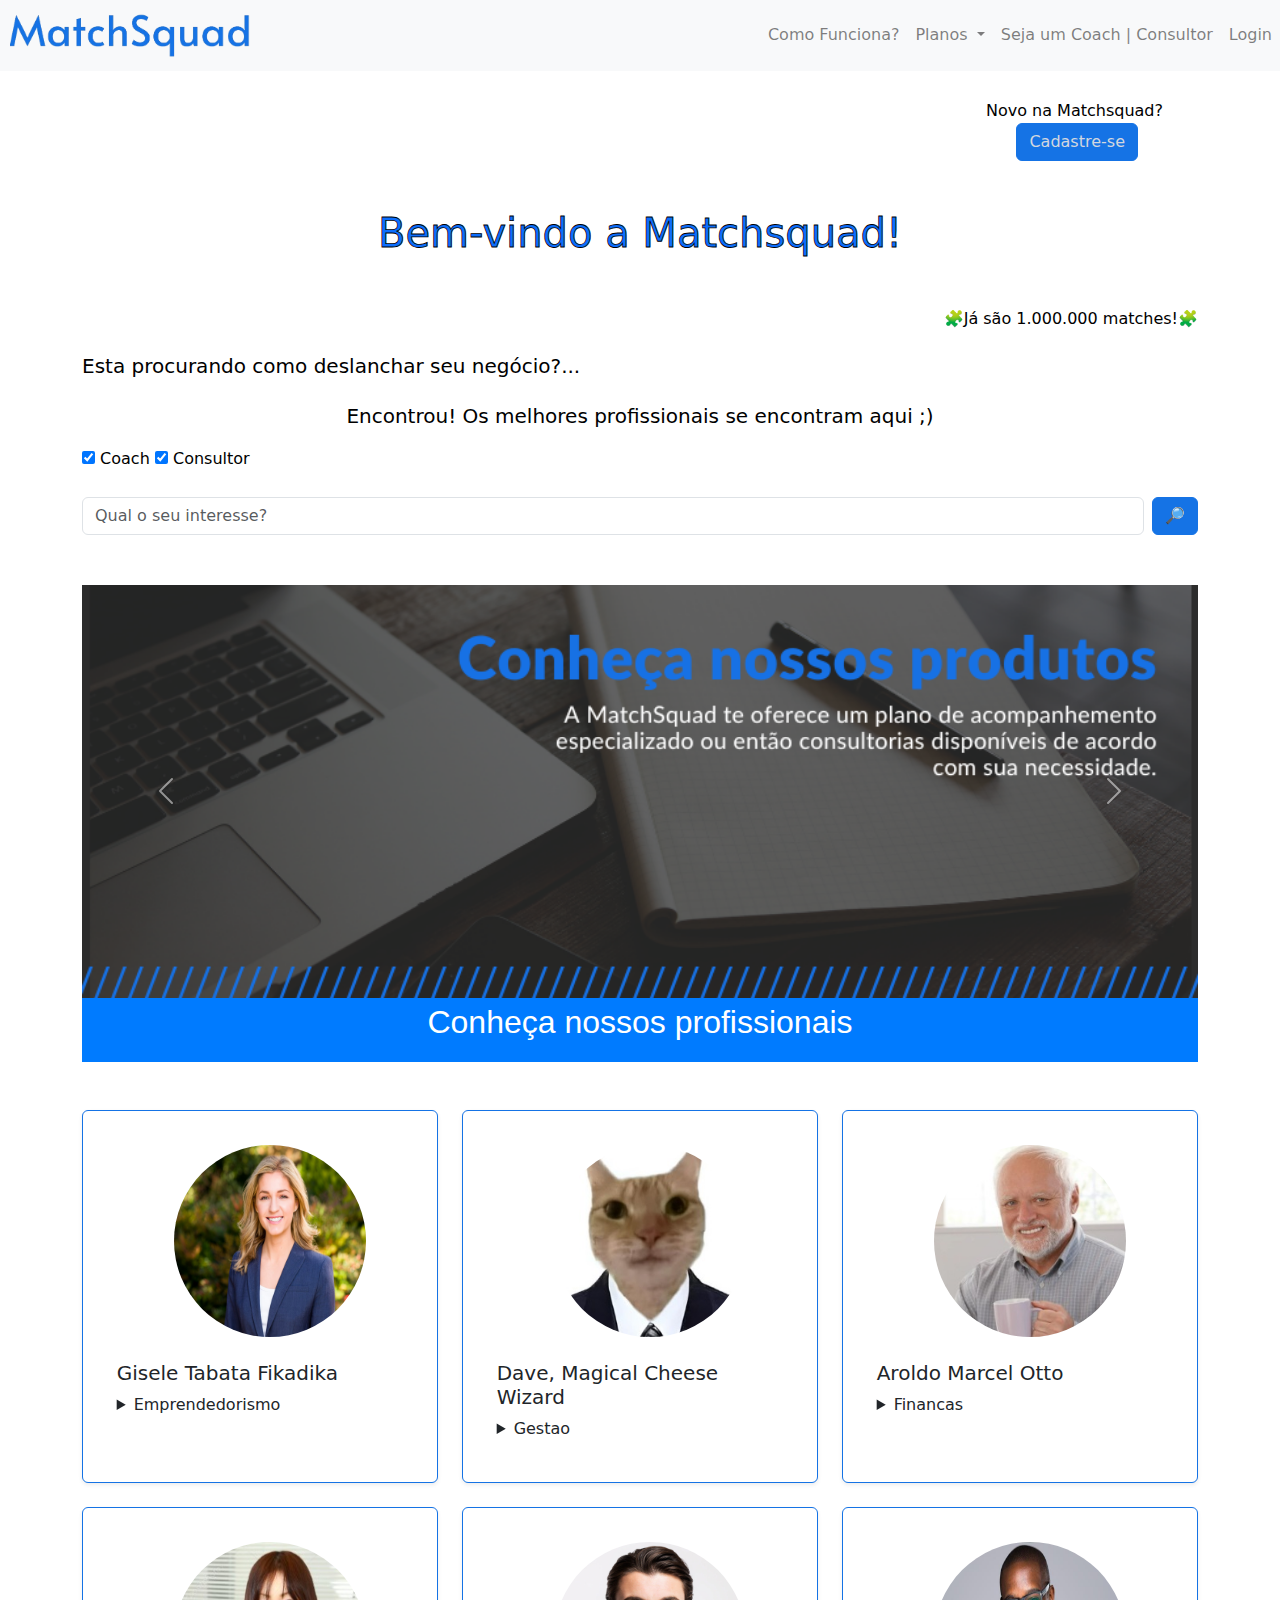
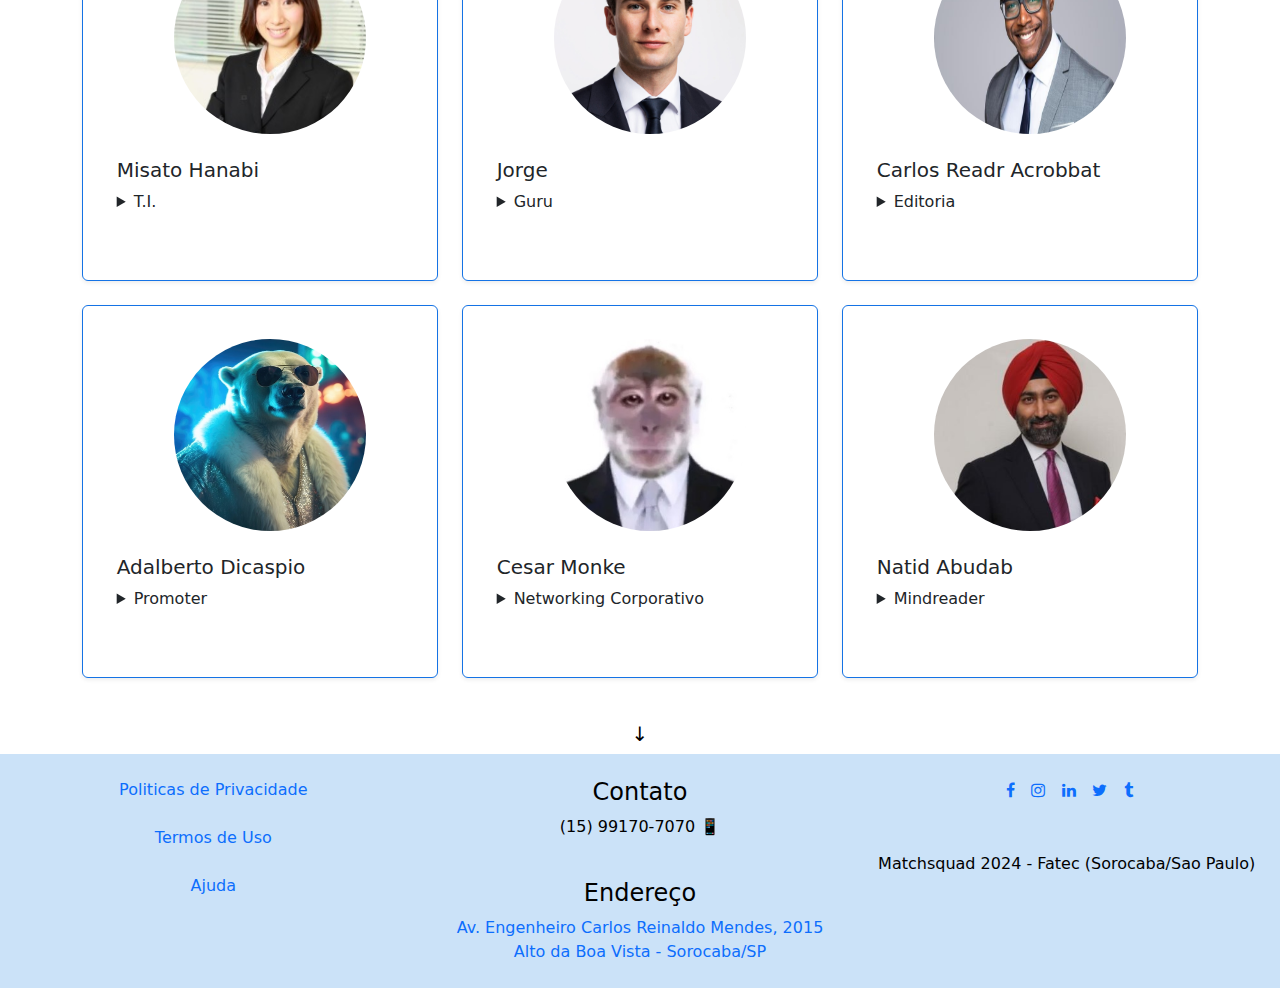
<file: index.html>
<!DOCTYPE html>
<html lang="pt-BR">
<head>
    <meta charset="UTF-8">
    <meta name="viewport" content="width=device-width, initial-scale=1.0">
    <title>Matchsquad</title>
    <link rel="icon" href="assets/Icon.png  " type="image/x-icon">
    <link rel="stylesheet" href="https://stackpath.bootstrapcdn.com/bootstrap/4.5.2/css/bootstrap.min.css">
    <link href="https://cdn.jsdelivr.net/npm/bootstrap@5.3.3/dist/css/bootstrap.min.css" rel="stylesheet" integrity="sha384-QWTKZyjpPEjISv5WaRU9OFeRpok6YctnYmDr5pNlyT2bRjXh0JMhjY6hW+ALEwIH" crossorigin="anonymous">
    <link rel="stylesheet" href="https://cdnjs.cloudflare.com/ajax/libs/font-awesome/5.15.4/css/all.min.css">
    <link rel="stylesheet" href="https://cdnjs.cloudflare.com/ajax/libs/font-awesome/4.7.0/css/font-awesome.min.css">

    <link rel="stylesheet" href="style.css">

</head>
<body>
    <!-- Navbar -->
    <nav class="navbar navbar-expand-lg navbar-light bg-light">
        <img class="navbar-brand" src="assets/Logo.png"></img>
        <button class="navbar-toggler" type="button" data-toggle="collapse" data-target="#navbarNav" aria-controls="navbarNav" aria-expanded="false" aria-label="Toggle navigation">
            <span class="navbar-toggler-icon"></span>
        </button>
        <div class="collapse navbar-collapse" id="navbarNav">
            <ul class="navbar-nav ml-auto">

                <li class="nav-item">
                    <a class="nav-link" href="Pre-login/FAQ.html">Como Funciona? </a>
                </li>

                <li class="nav-item dropdown">
                    <a class="nav-link dropdown-toggle" href="#" role="button" data-bs-toggle="dropdown" aria-expanded="false">
                      Planos
                    </a>
                    <ul class="dropdown-menu">
                      <li><a class="dropdown-item" href="Pre-login/CompraPlano.html">Acompanhamento</a></li>
                    </ul>
                </li>

                <li class="nav-item">
                    <a class="nav-link" href="Pre-login/CadastroCC.html">Seja um Coach | Consultor</a>
                </li>
                <li class="nav-item">
                    <a class="nav-link" href="Pre-login/Login.html">Login</a>
                </li>
            </ul>
        </div>
    </nav>
    <br>

    <div class="container mt-1">
        <p class="cx_Top-Right">Novo na Matchsquad?<br> <a href="Pre-login/CadastroCliente.html"><button class="btn btn-outline-success"  style="margin-right: 25px;" type="submit">Cadastre-se</button></a></p>
    </div>

    <!-- Conteúdo Principal -->
    <div class="container mt-5">
        <h1 class="text-primary">Bem-vindo a Matchsquad!</h1>
        <p style="text-align: right;">🧩Já são 1.000.000 matches!🧩</p>
        <p class="lead">Esta procurando como deslanchar seu negócio?...<br><p style="text-align: center;" class="lead">Encontrou! Os melhores profissionais se encontram aqui ;)</p></p>

        <section>  
            <div>
                <input type="checkbox" checked />
                <label>Coach</label=>
                <input type="checkbox" checked/>
                <label>Consultor</label>
            </div>

            <form class="d-flex" role="search">
                <input class="form-control me-2" type="search" placeholder="Qual o seu interesse?" aria-label="Search">
                <button class="btn btn-outline-success" type="submit">🔎</button>
            </form>
        </section>
        

        <div id="carouselExample" class="carousel slide">
            <div class="carousel-inner">
              <div class="carousel-item active">
                <img src="assets/Slide_1.png" class="d-block w-100" alt="...">
              </div>
              <div class="carousel-item">
                <img src="assets/Slide_2.png" class="d-block w-100" alt="...">
              </div>
              <div class="carousel-item">
                <img src="assets/Slide_3.png" class="d-block w-100" alt="...">
              </div>
              <div class="carousel-item">
                <img src="assets/Slide_4.png" class="d-block w-100" alt="...">
              </div>
            </div>
            <button class="carousel-control-prev" type="button" data-bs-target="#carouselExample" data-bs-slide="prev">
              <span class="carousel-control-prev-icon" aria-hidden="true"></span>
              <span class="visually-hidden">Previous</span>
            </button>
            <button class="carousel-control-next" type="button" data-bs-target="#carouselExample" data-bs-slide="next">
              <span class="carousel-control-next-icon" aria-hidden="true"></span>
              <span class="visually-hidden">Next</span>
            </button>
          </div>

          <div class="flex-container-title-profissional">
            <p class="profissional-title">Conheça nossos profissionais</p>
          </div>

          <br><br>
        
        <!-- Elementos em Grade -->
        <div class="row">

            <div class="col-md-4">
                
                <div class="card mb-4 shadow-sm">
                    <div class="card-body">
                        <a  href="Pre-login/Portifolio.html"><img class="img-box" src= "assets/1.jpg"></img></a>
                        <br><br>
                        <h5 class="card-title">Gisele Tabata Fikadika</h5>

                        <details class="card-text">
                            <summary>Emprendedorismo</summary>
                            <span>Prestigiada como melhor empreendora do milenio.</span>
                        </details>
                    </div>
                </div>

            </div>

            <div class="col-md-4">
                <div class="card mb-4 shadow-sm">
                    <div class="card-body">
                        <img src="assets/2.jpg" class="img-box" alt="">
                        <br><br>
                        <h5 class="card-title">Dave, Magical Cheese Wizard</h5>
                        <details class="card-text">
                            <summary>Gestao</summary>
                            <span>Especialista em <i>pspspspspsps</i>. Campeao de brigas em telhados</span>
                        </details>
                    </div>
                </div>
            </div>

            <div class="col-md-4">
                <div class="card mb-4 shadow-sm">
                    <div class="card-body">
                        <img src="assets/8.jpg" class="img-box" alt="">
                        <br><br>
                        <h5 class="card-title">Aroldo Marcel Otto</h5>
                        <details class="card-text">
                            <summary>Financas</summary>
                            <span>Experiencia em trade de bitcoins e sites de apostas</span>
                        </details>
                    </div>
                </div>
            </div>


            <div class="col-md-4">
                <div class="card mb-4 shadow-sm">
                    <div class="card-body">
                        <img src="assets/6.jpg" class="img-box" alt="">
                        <br><br>
                        <h5 class="card-title"> Misato Hanabi</h5>
                        <details class="card-text">
                            <summary>T.I.</summary>
                            <span>Programadora fullstack, criadora do primeiro voo tripulado ao Sol</span>
                        </details>
                    </div>
                </div>
            </div>

            <div class="col-md-4">
                <div class="card mb-4 shadow-sm">
                    <div class="card-body">
                        <img src="assets/4.jpg" class="img-box" alt="">
                        <br><br>
                        <h5 class="card-title">Jorge</h5>
                        <details class="card-text">
                            <summary>Guru</summary>
                            <span>Boa companhia para churrasco. Ganhou Nobel da Paz</span>
                        </details>
                    </div>
                </div>
            </div>

            <div class="col-md-4">
                <div class="card mb-4 shadow-sm">
                    <div class="card-body">
                        <img src="assets/5.jpg" class="img-box" alt="">
                        <br><br>
                        <h5 class="card-title">Carlos Readr Acrobbat</h5>
                        <details class="card-text">
                            <summary>Editoria</summary>
                            <span>Analista de livros best-seller, mantenedor do blog MelhorLeitura.</span>
                        </details>
                    </div>
                </div>
            </div>

            <div class="col-md-4">
                <div class="card mb-4 shadow-sm">
                    <div class="card-body">
                        <img src="assets/7.jpg" class="img-box" alt="">
                        <br><br>
                        <h5 class="card-title">Adalberto Dicaspio</h5>
                        <details class="card-text">
                            <summary>Promoter</summary>
                            <span>Alavanca vendas em famosa empresa de bebidas gaseificadas</span>
                        </details>
                    </div>
                </div>
            </div>
            <div class="col-md-4">
                <div class="card mb-4 shadow-sm">
                    <div class="card-body">
                        <img src="assets/3.jpg" class="img-box" alt="">
                        <br><br>
                        <h5 class="card-title">Cesar Monke</h5>
                        <details class="card-text">
                            <summary>Networking Corporativo</summary>
                            <span>Social, Trabalho em Equipe, Proativo. Atuou com Jack Sparrow</span>
                        </details>
                    </div>
                </div>
            </div>
            <div class="col-md-4">
                <div class="card mb-4 shadow-sm">
                    <div class="card-body">
                        <img src="assets/9.jpg" class="img-box" alt="">
                        <br><br>
                        <h5 class="card-title">Natid Abudab</h5>
                        <details class="card-text">
                            <summary>Mindreader</summary>
                            <span>Criador dos numeros indo-arabicos. Especialista em economica petrolifera</span>
                        </details>
                    </div>
                </div>
            </div>
        </div>
    </div>

    <h2 class="lead" style="text-align: center;"> ↓</h2>

    <script src="https://code.jquery.com/jquery-3.5.1.slim.min.js"></script>
    <script src="https://cdn.jsdelivr.net/npm/@popperjs/core@2.5.4/dist/umd/popper.min.js"></script>
    <script src="https://stackpath.bootstrapcdn.com/bootstrap/4.5.2/js/bootstrap.min.js"></script>
    <script src="https://cdn.jsdelivr.net/npm/bootstrap@5.3.3/dist/js/bootstrap.bundle.min.js" integrity="sha384-YvpcrYf0tY3lHB60NNkmXc5s9fDVZLESaAA55NDzOxhy9GkcIdslK1eN7N6jIeHz" crossorigin="anonymous"></script>
</body>

<footer style="background-color: #cbe2f8;">
    <div class="container-fluid text-center margin">
        <div class="row">
            <div class="col-lg-4">

                <br>
                <a href="" data-bs-toggle="modal" data-bs-target="#exampleModal">
                    Politicas de Privacidade
                </a>
                <br> <br>
                <a href="" data-bs-toggle="modal" data-bs-target="#exampleModal">
                    Termos de Uso
                </a=>
                <br> <br>
                <a href="" data-bs-target="#exampleModal2" data-bs-toggle="modal">
                    Ajuda
                </a>
                <br>
                  
                  <!-- Modal -->
                <div class="modal fade" id="exampleModal" tabindex="-1" aria-labelledby="exampleModalLabel" aria-hidden="true">
                    <div class="modal-dialog">
                        <div class="modal-content">
                            <div class="modal-header">
                            <h1 class="modal-title fs-5" id="exampleModalLabel">Leia com atenção</h1>
                            <button type="button" class="btn-close" data-bs-dismiss="modal" aria-label="Close"></button>
                            </div>
                            <div class="modal-body">
                                    <p style="text-align: justify; text-justify: inter-word;">
                                        CONTRATO DE PRESTAÇÃO DE SERVIÇOS EDUCACIONAIS

                                            IDENTIFICAÇÃO DAS PARTES CONTRATANTES <br><br>

                                            MENTOR: [Nome do Contratante] - [Profissão] – [Especialidade]<br>
                                            Carteira de Identidade nº [xxx], C.P. F. nº [xxx]<br>
                                            Logradouro (Residencia ou Escritório) : Rua [xxx], nº [xxx], bairro [xxx], Cep [xxx], Cidade [xxx] - Estado [xxx];<br><br>
                                            <br>
                                            EMPRESA: [Nome da Fantasia], inscrita no C.N.P.J. sob o nº [xxx], e no Cadastro Estadual sob o nº [xxx].
                                            Logradouro : Rua [xxx], nº [xxx], bairro [xxx], Cep [xxx], Cidade [xxx] - Estado [xxx], neste ato representada pelo seu diretor [xxx], Carteira de Identidade nº [xxx], C.P. F. nº [xxx].<br>
                                            <br><br>
                                            As partes acima identificadas têm, entre si, justo e acertado o presente Contrato de Prestação de Serviços Educacionais, que se regerá pelas cláusulas seguintes e pelas condições de preço, forma e termo de pagamento descritas no presente.<br>
                                            <br><br>
                                            DO OBJETO DO CONTRATO<br>
                                            <br><br>
                                            Cláusula 1ª. O presente contrato tem como OBJETO, a prestação, pelo MENTOR, de serviços educacionais, a serem realizados de forma online na plataforma MatchSquad, ou em encontro presencial em data e local combinado entre as partes..<br>
                                            <br><br>
                                            DA OBRIGAÇÂO DO MENTOR<br>
                                            <br><br>
                                            Cláusula 2ª. Orientar e estabelecer planejamento incremental aos assuntos tratados em mentorias, prestando auxílios as dúvidas, durante o vigor do contrato.<br>

                                            .
                                            .
                                            .
                                    </p>
                            </div>
                            <div class="modal-footer">
                            <button type="button" class="btn btn-secondary" data-bs-dismiss="modal">Fechar</button>
                            </div>
                    </div>
                    </div>
                </div>

                <div class="modal fade" id="exampleModal2" tabindex="-1" aria-labelledby="exampleModalLabel" aria-hidden="true">
                   <div class="modal-dialog">
                    <div class="modal-content">
                        <div class="modal-header">
                        <h1 class="modal-title fs-5" id="exampleModalLabel">Contato nosso representante:</h1>
                        <button type="button" class="btn-close" data-bs-dismiss="modal" aria-label="Close"></button>
                        </div>
                        <div class="modal-body">
                                <p style="text-align: justify; text-justify: inter-word;">
                                    <p class="lead"> Como posso lhe ajudar?</p>
                                    📱  (15) 99150-1628
                                    <br>
                                    📧 billportoes@matchsquad.com.br
                                    <br><textarea name="" id=""></textarea><br>
                                    <button class="btn btn-outline-success" type="submit">➤</button>   
                                </p>
                        </div>
                </div>
                   </div>
                </div>
            </div>

                

            <div class="col-lg-4">
                <br>
                <h4>Contato</h4>
                <p>
                    (15) 99170-7070 📱
                </p>
                <br>
                <h4>Endereço</h4>
                <a target="_blank"
                    href="https://www.google.com/maps/@-23.4826573,-47.4260076,3a,75y,8.66h,90.1t/data=!3m6!1e1!3m4!1s0jnFsJazevJtZaqBOyuL5Q!2e0!7i13312!8i6656?entry=ttu">Av.
                    Engenheiro Carlos Reinaldo Mendes, 2015<br>Alto da Boa Vista - Sorocaba/SP</a>
                    <br><br>
            </div>

            <div class="col-lg-4" style="align-items: center;">
                <br>

                <table>
                    <tr>
                        <th>⠀⠀⠀⠀⠀⠀⠀⠀⠀⠀⠀</th>
                        <th style="text-align: center;"> <a href="https://www.facebook.com/fatecsorocaba/?locale=pt_BR" class="fa fa-facebook" target="_blank"></a></th>
                        <th>⠀</th>
                        <th style="text-align: center;"><a href="https://www.instagram.com/fatecsorocaba/?hl=en" class="fa fa-instagram" target="_blank"></a></a></th>
                        <th>⠀</th>
                        <th style="text-align: center;"><a href="https://www.linkedin.com/groups/2283743/" class="fa fa-linkedin" target="_blank"></a></th>
                        <th>⠀</th>
                        <th style="text-align: center;"><a href="" class="fa fa-twitter" target="_blank"></a></th>
                        <th>⠀</th>
                        <th style="text-align: center;"> <a href="https://www.facebook.com/fatecsorocaba/?locale=pt_BR" class="fa fa-tumblr" target="_blank"></a></th>
                        <th>⠀</th>
                    </tr>
                </table>

                <br><br>
                <p><atarget="_blank" href="https://github.com/Gabriel-Alves02/MatchSquad">Matchsquad</atarget=> 2024 - Fatec (Sorocaba/Sao Paulo)</p>
                <br>
            </div>
        </div>
    </div>
</footer>
</html>
</file>
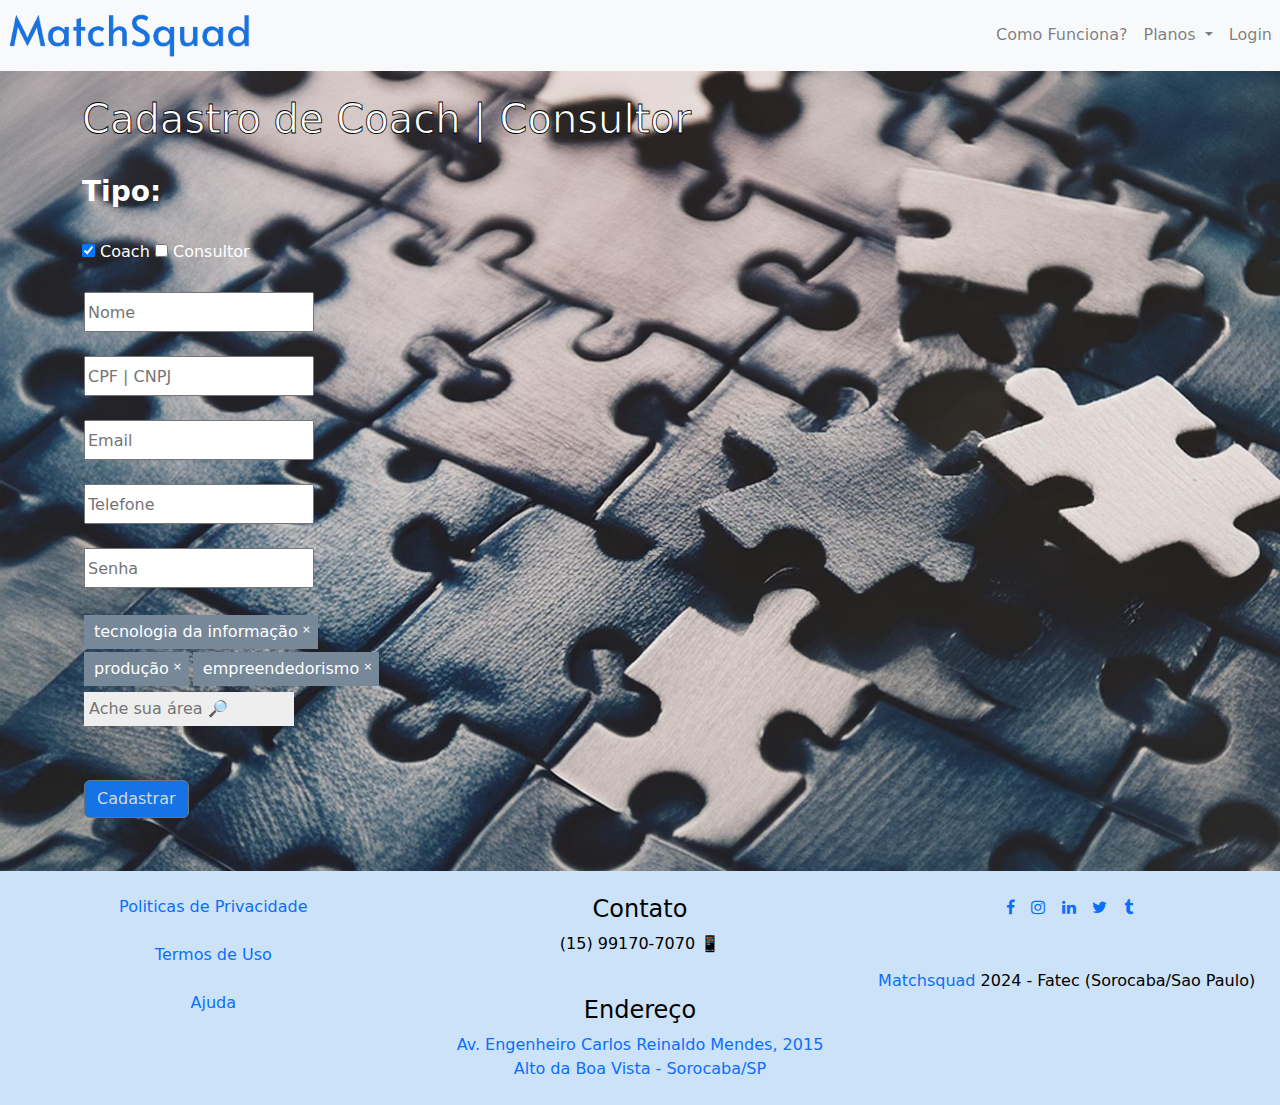
<file: Pre-login/CadastroCC.html>
<!DOCTYPE html>
<html lang="pt-BR">

<head>
    <meta charset="UTF-8">
    <meta name="viewport" content="width=device-width, initial-scale=1.0">
    <title>Matchsquad</title>
    <link rel="icon" href="../assets/Icon.png  " type="image/x-icon">
    <link rel="stylesheet" href="https://stackpath.bootstrapcdn.com/bootstrap/4.5.2/css/bootstrap.min.css">
    <link href="https://cdn.jsdelivr.net/npm/bootstrap@5.3.3/dist/css/bootstrap.min.css" rel="stylesheet"
        integrity="sha384-QWTKZyjpPEjISv5WaRU9OFeRpok6YctnYmDr5pNlyT2bRjXh0JMhjY6hW+ALEwIH" crossorigin="anonymous">
    <link rel="stylesheet" href="https://cdnjs.cloudflare.com/ajax/libs/font-awesome/5.15.4/css/all.min.css">
    <link rel="stylesheet" href="https://cdnjs.cloudflare.com/ajax/libs/font-awesome/4.7.0/css/font-awesome.min.css">

    <link rel="stylesheet" href="../style.css">

</head>

<body id="bodyCC">
    <!-- Navbar -->
    <nav class="navbar navbar-expand-lg navbar-light bg-light">
        <a href="../index.html"><img class="navbar-brand" src="../assets/Logo.png"></img></a>
        <button class="navbar-toggler" type="button" data-toggle="collapse" data-target="#navbarNav"
            aria-controls="navbarNav" aria-expanded="false" aria-label="Toggle navigation">
            <span class="navbar-toggler-icon"></span>
        </button>
        <div class="collapse navbar-collapse" id="navbarNav">
            <ul class="navbar-nav ml-auto">
                <li class="nav-item">
                    <a class="nav-link" href="FAQ.html">Como Funciona? </a>
                </li>
                <li class="nav-item dropdown">
                    <a class="nav-link dropdown-toggle" href="#" role="button" data-bs-toggle="dropdown"
                        aria-expanded="false">
                        Planos
                    </a>
                    <ul class="dropdown-menu">
                        <li><a class="dropdown-item" href="Pre-login/CompraPlano.html">Acompanhamento</a></li>
                    </ul>
                </li>
                <li class="nav-item">
                    <a class="nav-link" href="Login.html">Login</a>
                </li>
            </ul>
        </div>
    </nav>

    <div class="container">
        <br>
        <h1 style="color: #fff;">Cadastro de Coach | Consultor</h1>
        <br>
        <h3 style="color: #fff;"><b>Tipo:</b></h3>
        <br>

        <div>
            <input type="checkbox" / checked>
            <label style="color: #fff;">Coach</label>
            <input type="checkbox" />
            <label style="color: #fff;">Consultor</label>
        </div>
        <form id="customerForm">

            <input class="formfill" type="text" id="name" name="name" placeholder="Nome" required>
            <br><br>
            <input class="formfill" type="text" id="cpf" name="cpf" placeholder="CPF | CNPJ" required>
            <br><br>
            <input class="formfill" type="email" id="email" name="email" placeholder="Email" required>
            <br><br>
            <input class="formfill" type="tel" id="phone" name="phone" placeholder="Telefone" required>
            <br><br>
            <input class="formfill" type="password" placeholder="Senha" required>
            <br><br>
            <div>
                <div class="tag-container" id="tag-container">
                    <span class='dashfolio-tag'>tecnologia da informação</span>
                    <span class='dashfolio-tag'>produção</span>
                    <span class='dashfolio-tag'>empreendedorismo</span>
                </div>
            </div>
            <div>
                <input type="text" value="" placeholder="Ache sua área 🔎" id="add-tag-input" />
            </div>
            <br><br>
            <button class="btn btn-secondary" data-dismiss="modal" type="button" data-bs-target="#exampleModal3"
                data-bs-toggle="modal">Cadastrar</button>
        </form>

        <br><br>

        <div class="modal fade" id="exampleModal3" tabindex="-1" aria-labelledby="exampleModalLabel" aria-hidden="true">
            <div class="modal-dialog">
                <div class="modal-content">
                    <div class="modal-header">
                        <h1 class="modal-title fs-5" id="exampleModalLabel">Cadastro</h1>
                        <button type="button" class="btn-close" data-bs-dismiss="modal" aria-label="Close"></button>
                    </div>
                    <div class="modal-body">
                        <p style="text-align: justify; text-justify: inter-word;" class="lead">
                            Cadastro realizado com Sucesso! Email de confirmacao enviado a sua caixa de entrada.
                        </p>
                    </div>
                    <div class="modal-footer">
                        <a href="../index.html"><button type="button" class="btn btn-secondary"
                                data-bs-dismiss="modal">OK</button></a>
                    </div>
                </div>
            </div>
        </div>

    </div>

    <script src="https://code.jquery.com/jquery-3.5.1.slim.min.js"></script>
    <script src="https://cdn.jsdelivr.net/npm/@popperjs/core@2.5.4/dist/umd/popper.min.js"></script>
    <script src="https://stackpath.bootstrapcdn.com/bootstrap/4.5.2/js/bootstrap.min.js"></script>
    <script src="https://cdn.jsdelivr.net/npm/bootstrap@5.3.3/dist/js/bootstrap.bundle.min.js"
        integrity="sha384-YvpcrYf0tY3lHB60NNkmXc5s9fDVZLESaAA55NDzOxhy9GkcIdslK1eN7N6jIeHz"
        crossorigin="anonymous"></script>

    <script>

        $(document).ready(function () {
            $(function () {

                $("#add-tag-input").on({
                    focusout: function () {
                        var txt = this.value.replace(/[^a-z0-9\+\-\.\#]/ig, ''); // allowed characters
                        if (txt) $("<span/>", { text: txt.toLowerCase(), appendTo: "#tag-container", class: "dashfolio-tag" });

                        this.value = "";
                    },
                    keyup: function (ev) {
                        // if: comma|enter (delimit more keyCodes with | pipe)
                        if (/(188|13)/.test(ev.which)) $(this).focusout();
                    }
                });
                $('.tag-container').on('click', 'span', function () {
                    if (confirm("Remove " + $(this).text() + "?")) $(this).remove();
                });

            });

        });
    </script>
</body>

<footer style="background-color: #cbe2f8;">
    <div class="container-fluid text-center margin">
        <div class="row">
            <div class="col-lg-4">

                <br>
                <a href="" data-bs-toggle="modal" data-bs-target="#exampleModal">
                    Politicas de Privacidade
                </a>
                <br> <br>
                <a href="" data-bs-toggle="modal" data-bs-target="#exampleModal">
                    Termos de Uso
                    </a=>
                    <br> <br>
                    <a href="" data-bs-target="#exampleModal2" data-bs-toggle="modal">
                        Ajuda
                    </a>
                    <br>

                    <!-- Modal -->
                    <div class="modal fade" id="exampleModal" tabindex="-1" aria-labelledby="exampleModalLabel"
                        aria-hidden="true">
                        <div class="modal-dialog">
                            <div class="modal-content">
                                <div class="modal-header">
                                    <h1 class="modal-title fs-5" id="exampleModalLabel">Leia com atenção</h1>
                                    <button type="button" class="btn-close" data-bs-dismiss="modal"
                                        aria-label="Close"></button>
                                </div>
                                <div class="modal-body">
                                    <p style="text-align: justify; text-justify: inter-word;">
                                        CONTRATO DE PRESTAÇÃO DE SERVIÇOS EDUCACIONAIS

                                        IDENTIFICAÇÃO DAS PARTES CONTRATANTES <br><br>

                                        MENTOR: [Nome do Contratante] - [Profissão] – [Especialidade]<br>
                                        Carteira de Identidade nº [xxx], C.P. F. nº [xxx]<br>
                                        Logradouro (Residencia ou Escritório) : Rua [xxx], nº [xxx], bairro [xxx], Cep
                                        [xxx], Cidade [xxx] - Estado [xxx];<br><br>
                                        <br>
                                        EMPRESA: [Nome da Fantasia], inscrita no C.N.P.J. sob o nº [xxx], e no Cadastro
                                        Estadual sob o nº [xxx].
                                        Logradouro : Rua [xxx], nº [xxx], bairro [xxx], Cep [xxx], Cidade [xxx] - Estado
                                        [xxx], neste ato representada pelo seu diretor [xxx], Carteira de Identidade nº
                                        [xxx], C.P. F. nº [xxx].<br>
                                        <br><br>
                                        As partes acima identificadas têm, entre si, justo e acertado o presente
                                        Contrato de Prestação de Serviços Educacionais, que se regerá pelas cláusulas
                                        seguintes e pelas condições de preço, forma e termo de pagamento descritas no
                                        presente.<br>
                                        <br><br>
                                        DO OBJETO DO CONTRATO<br>
                                        <br><br>
                                        Cláusula 1ª. O presente contrato tem como OBJETO, a prestação, pelo MENTOR, de
                                        serviços educacionais, a serem realizados de forma online na plataforma
                                        MatchSquad, ou em encontro presencial em data e local combinado entre as
                                        partes..<br>
                                        <br><br>
                                        DA OBRIGAÇÂO DO MENTOR<br>
                                        <br><br>
                                        Cláusula 2ª. Orientar e estabelecer planejamento incremental aos assuntos
                                        tratados em mentorias, prestando auxílios as dúvidas, durante o vigor do
                                        contrato.<br>

                                        .
                                        .
                                        .
                                    </p>
                                </div>
                                <div class="modal-footer">
                                    <button type="button" class="btn btn-secondary"
                                        data-bs-dismiss="modal">Fechar</button>
                                </div>
                            </div>
                        </div>
                    </div>

                    <div class="modal fade" id="exampleModal2" tabindex="-1" aria-labelledby="exampleModalLabel"
                        aria-hidden="true">
                        <div class="modal-dialog">
                            <div class="modal-content">
                                <div class="modal-header">
                                    <h1 class="modal-title fs-5" id="exampleModalLabel">Contato nosso representante:
                                    </h1>
                                    <button type="button" class="btn-close" data-bs-dismiss="modal"
                                        aria-label="Close"></button>
                                </div>
                                <div class="modal-body">
                                    <p style="text-align: justify; text-justify: inter-word;">
                                    <p class="lead"> Como posso lhe ajudar?</p>
                                    📱 (15) 99150-1628
                                    <br>
                                    📧 billportoes@matchsquad.com.br
                                    <br><textarea name="" id=""></textarea><br>
                                    <button class="btn btn-outline-success" type="submit">➤</button>
                                    </p>
                                </div>
                            </div>
                        </div>
                    </div>
            </div>



            <div class="col-lg-4">
                <br>
                <h4>Contato</h4>
                <p>
                    (15) 99170-7070 📱
                </p>
                <br>
                <h4>Endereço</h4>
                <a target="_blank"
                    href="https://www.google.com/maps/@-23.4826573,-47.4260076,3a,75y,8.66h,90.1t/data=!3m6!1e1!3m4!1s0jnFsJazevJtZaqBOyuL5Q!2e0!7i13312!8i6656?entry=ttu">Av.
                    Engenheiro Carlos Reinaldo Mendes, 2015<br>Alto da Boa Vista - Sorocaba/SP</a>
                <br><br>
            </div>

            <div class="col-lg-4" style="align-items: center;">
                <br>

                <table>
                    <tr>
                        <th>⠀⠀⠀⠀⠀⠀⠀⠀⠀⠀⠀</th>
                        <th style="text-align: center;"> <a href="https://www.facebook.com/fatecsorocaba/?locale=pt_BR"
                                class="fa fa-facebook" target="_blank"></a></th>
                        <th>⠀</th>
                        <th style="text-align: center;"><a href="https://www.instagram.com/fatecsorocaba/?hl=en"
                                class="fa fa-instagram" target="_blank"></a></a></th>
                        <th>⠀</th>
                        <th style="text-align: center;"><a href="https://www.linkedin.com/groups/2283743/"
                                class="fa fa-linkedin" target="_blank"></a></th>
                        <th>⠀</th>
                        <th style="text-align: center;"><a href="" class="fa fa-twitter" target="_blank"></a></th>
                        <th>⠀</th>
                        <th style="text-align: center;"> <a href="https://www.facebook.com/fatecsorocaba/?locale=pt_BR"
                                class="fa fa-tumblr" target="_blank"></a></th>
                        <th>⠀</th>
                    </tr>
                </table>

                <br><br>
                <p><a target="_blank" href="https://github.com/Gabriel-Alves02/MatchSquad">Matchsquad</a> 2024 - Fatec
                    (Sorocaba/Sao Paulo)</p>
                <br>
            </div>
        </div>
    </div>
</footer>

</html>
</file>
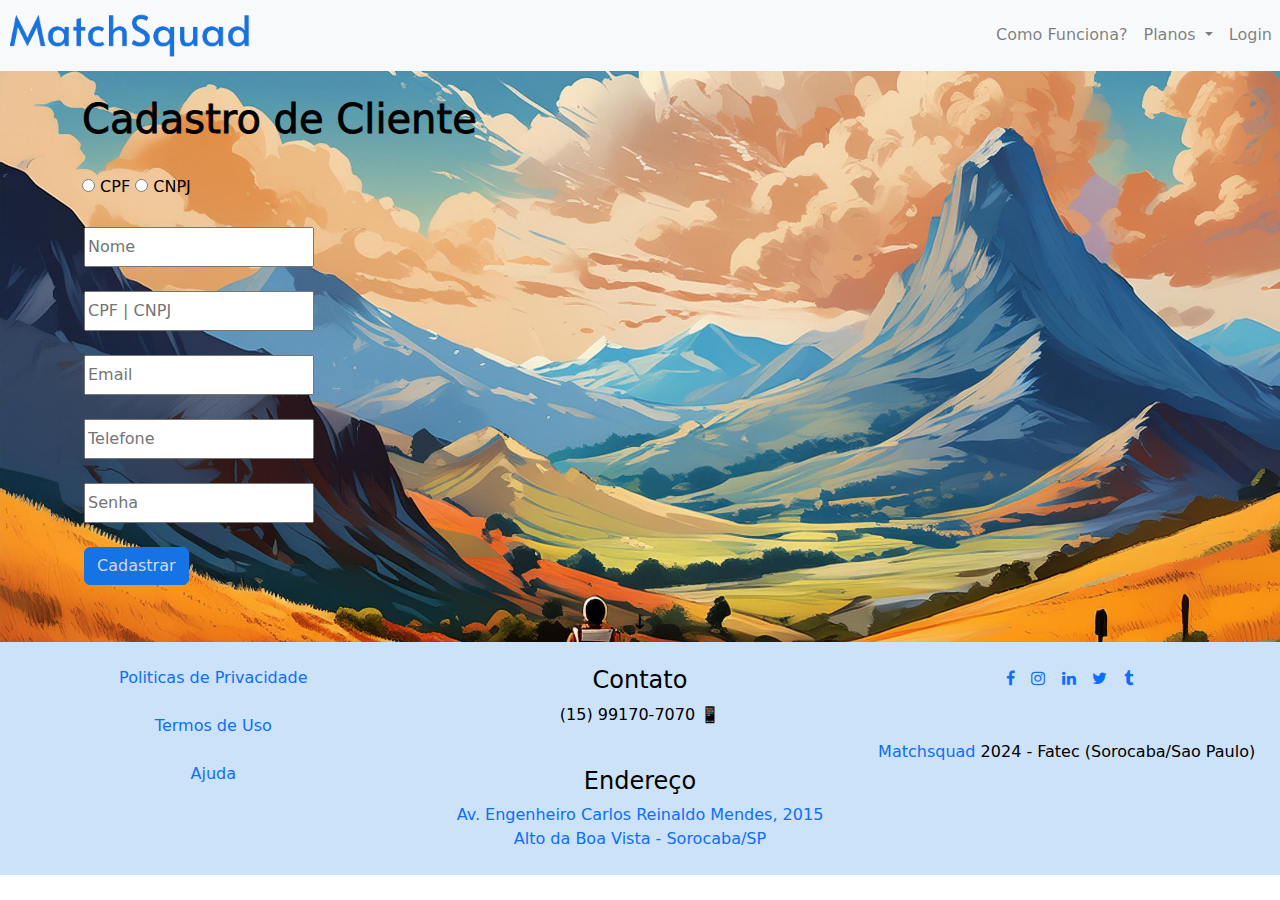
<file: Pre-login/CadastroCliente.html>
<!DOCTYPE html>
<html lang="pt-BR">
<head>
    <meta charset="UTF-8">
    <meta name="viewport" content="width=device-width, initial-scale=1.0">
    <title>Matchsquad</title>
    <link rel="icon" href="../assets/Icon.png  " type="image/x-icon">
    <link rel="stylesheet" href="https://stackpath.bootstrapcdn.com/bootstrap/4.5.2/css/bootstrap.min.css">
    <link href="https://cdn.jsdelivr.net/npm/bootstrap@5.3.3/dist/css/bootstrap.min.css" rel="stylesheet" integrity="sha384-QWTKZyjpPEjISv5WaRU9OFeRpok6YctnYmDr5pNlyT2bRjXh0JMhjY6hW+ALEwIH" crossorigin="anonymous">
    <link rel="stylesheet" href="https://cdnjs.cloudflare.com/ajax/libs/font-awesome/5.15.4/css/all.min.css">
    <link rel="stylesheet" href="https://cdnjs.cloudflare.com/ajax/libs/font-awesome/4.7.0/css/font-awesome.min.css">

    <link rel="stylesheet" href="../style.css">

</head>
<body id="bodyCad">
    <!-- Navbar -->
    <nav class="navbar navbar-expand-lg navbar-light bg-light">
        <a href="../index.html"><img class="navbar-brand" src="../assets/Logo.png"></img></a>
        <button class="navbar-toggler" type="button" data-toggle="collapse" data-target="#navbarNav" aria-controls="navbarNav" aria-expanded="false" aria-label="Toggle navigation">
            <span class="navbar-toggler-icon"></span>
        </button>
        <div class="collapse navbar-collapse" id="navbarNav">
            <ul class="navbar-nav ml-auto">
                <li class="nav-item">
                    <a class="nav-link" href="FAQ.html">Como Funciona? </a>
                </li>
                <li class="nav-item dropdown">
                    <a class="nav-link dropdown-toggle" href="#" role="button" data-bs-toggle="dropdown" aria-expanded="false">
                      Planos
                    </a>
                    <ul class="dropdown-menu">
                        <li><a class="dropdown-item" href="CompraPlano.html">Acompanhamento</a></li>
                    </ul>
                  </li>
                <li class="nav-item">
                    <a class="nav-link" href="Login.html">Login</a>
                </li>
            </ul>
        </div>
    </nav>

    <div class="container containerCad">
        <br>
        <h1>Cadastro de Cliente</h1>
        <br>

        <div>
            <input  type="radio"/>
            <label>CPF</label>
            <input type="radio"/>
            <label>CNPJ</label>
        </div>
        <form id="customerForm">

            <input class="formfill" type="text" id="name" name="name" placeholder="Nome" required>
            <br><br>
            <input class="formfill" type="text" id="cpf" name="cpf" placeholder="CPF | CNPJ" required>
            <br><br>
            <input class="formfill"  type="email" id="email" name="email" placeholder="Email" required>
            <br><br>
            <input class="formfill"  type="tel" id="phone" name="phone" placeholder="Telefone" required>
            <br><br>
            <input class="formfill"  type="password" placeholder="Senha" required>
            <br><br>
            <button class="btn btn-outline-success" type="submit" data-bs-target="#exampleModal3" data-bs-toggle="modal">Cadastrar</button>
        </form>

        <div class="modal fade" id="exampleModal3" tabindex="-1" aria-labelledby="exampleModalLabel" aria-hidden="true">
            <div class="modal-dialog">
                 <div class="modal-content">
                         <div class="modal-header">
                         <h1 class="modal-title fs-5" id="exampleModalLabel">Cadastro</h1>
                         <button type="button" class="btn-close" data-bs-dismiss="modal" aria-label="Close"></button>
                         </div>
                         <div class="modal-body">
                                 <p style="text-align: justify; text-justify: inter-word;" class="lead">
                                    Cadastro realizado com Sucesso! Email de confirmacao enviado a sua caixa de entrada. 
                                 </p>
                         </div>
                         <div class="modal-footer">
                            <a href="../index.html"><button type="button" class="btn btn-secondary" data-bs-dismiss="modal">OK</button></a>
                         </div>
                 </div>
            </div>
         </div>

    </div>

    <h2 class="lead" style="text-align: center;"> ↓</h2>

    <script src="https://code.jquery.com/jquery-3.5.1.slim.min.js"></script>
    <script src="https://cdn.jsdelivr.net/npm/@popperjs/core@2.5.4/dist/umd/popper.min.js"></script>
    <script src="https://stackpath.bootstrapcdn.com/bootstrap/4.5.2/js/bootstrap.min.js"></script>
    <script src="https://cdn.jsdelivr.net/npm/bootstrap@5.3.3/dist/js/bootstrap.bundle.min.js" integrity="sha384-YvpcrYf0tY3lHB60NNkmXc5s9fDVZLESaAA55NDzOxhy9GkcIdslK1eN7N6jIeHz" crossorigin="anonymous"></script>
</body>

<footer style="background-color: #cbe2f8;">
    <div class="container-fluid text-center margin">
        <div class="row">
            <div class="col-lg-4">

                <br>
                <a href="" data-bs-toggle="modal" data-bs-target="#exampleModal">
                    Politicas de Privacidade
                </a>
                <br> <br>
                <a href="" data-bs-toggle="modal" data-bs-target="#exampleModal">
                    Termos de Uso
                </a=>
                <br> <br>
                <a href="" data-bs-target="#exampleModal2" data-bs-toggle="modal">
                    Ajuda
                </a>
                <br>
                  
                  <!-- Modal -->
                <div class="modal fade" id="exampleModal" tabindex="-1" aria-labelledby="exampleModalLabel" aria-hidden="true">
                    <div class="modal-dialog">
                        <div class="modal-content">
                            <div class="modal-header">
                            <h1 class="modal-title fs-5" id="exampleModalLabel">Leia com atenção</h1>
                            <button type="button" class="btn-close" data-bs-dismiss="modal" aria-label="Close"></button>
                            </div>
                            <div class="modal-body">
                                    <p style="text-align: justify; text-justify: inter-word;">
                                        CONTRATO DE PRESTAÇÃO DE SERVIÇOS EDUCACIONAIS

                                            IDENTIFICAÇÃO DAS PARTES CONTRATANTES <br><br>

                                            MENTOR: [Nome do Contratante] - [Profissão] – [Especialidade]<br>
                                            Carteira de Identidade nº [xxx], C.P. F. nº [xxx]<br>
                                            Logradouro (Residencia ou Escritório) : Rua [xxx], nº [xxx], bairro [xxx], Cep [xxx], Cidade [xxx] - Estado [xxx];<br><br>
                                            <br>
                                            EMPRESA: [Nome da Fantasia], inscrita no C.N.P.J. sob o nº [xxx], e no Cadastro Estadual sob o nº [xxx].
                                            Logradouro : Rua [xxx], nº [xxx], bairro [xxx], Cep [xxx], Cidade [xxx] - Estado [xxx], neste ato representada pelo seu diretor [xxx], Carteira de Identidade nº [xxx], C.P. F. nº [xxx].<br>
                                            <br><br>
                                            As partes acima identificadas têm, entre si, justo e acertado o presente Contrato de Prestação de Serviços Educacionais, que se regerá pelas cláusulas seguintes e pelas condições de preço, forma e termo de pagamento descritas no presente.<br>
                                            <br><br>
                                            DO OBJETO DO CONTRATO<br>
                                            <br><br>
                                            Cláusula 1ª. O presente contrato tem como OBJETO, a prestação, pelo MENTOR, de serviços educacionais, a serem realizados de forma online na plataforma MatchSquad, ou em encontro presencial em data e local combinado entre as partes..<br>
                                            <br><br>
                                            DA OBRIGAÇÂO DO MENTOR<br>
                                            <br><br>
                                            Cláusula 2ª. Orientar e estabelecer planejamento incremental aos assuntos tratados em mentorias, prestando auxílios as dúvidas, durante o vigor do contrato.<br>

                                            .
                                            .
                                            .
                                    </p>
                            </div>
                            <div class="modal-footer">
                            <button type="button" class="btn btn-secondary" data-bs-dismiss="modal">Fechar</button>
                            </div>
                    </div>
                    </div>
                </div>

                <div class="modal fade" id="exampleModal2" tabindex="-1" aria-labelledby="exampleModalLabel" aria-hidden="true">
                   <div class="modal-dialog">
                        <div class="modal-content">
                                <div class="modal-header">
                                <h1 class="modal-title fs-5" id="exampleModalLabel">Contato nosso representante:</h1>
                                <button type="button" class="btn-close" data-bs-dismiss="modal" aria-label="Close"></button>
                                </div>
                                <div class="modal-body">
                                        <p style="text-align: justify; text-justify: inter-word;">
                                            <p class="lead"> Como posso lhe ajudar?</p>
                                            📱  (15) 99150-1628
                                            <br>
                                            📧 billportoes@matchsquad.com.br
                                            <br><textarea name="" id=""></textarea><br>
                                            <button class="btn btn-outline-success" type="submit">➤</button>   
                                        </p>
                                </div>
                        </div>
                   </div>
                </div>
            </div>

                

            <div class="col-lg-4">
                <br>
                <h4>Contato</h4>
                <p>
                    (15) 99170-7070 📱
                </p>
                <br>
                <h4>Endereço</h4>
                <a target="_blank"
                    href="https://www.google.com/maps/@-23.4826573,-47.4260076,3a,75y,8.66h,90.1t/data=!3m6!1e1!3m4!1s0jnFsJazevJtZaqBOyuL5Q!2e0!7i13312!8i6656?entry=ttu">Av.
                    Engenheiro Carlos Reinaldo Mendes, 2015<br>Alto da Boa Vista - Sorocaba/SP</a>
                    <br><br>
            </div>

            <div class="col-lg-4" style="align-items: center;">
                <br>

                <table>
                    <tr>
                        <th>⠀⠀⠀⠀⠀⠀⠀⠀⠀⠀⠀</th>
                        <th style="text-align: center;"> <a href="https://www.facebook.com/fatecsorocaba/?locale=pt_BR" class="fa fa-facebook" target="_blank"></a></th>
                        <th>⠀</th>
                        <th style="text-align: center;"><a href="https://www.instagram.com/fatecsorocaba/?hl=en" class="fa fa-instagram" target="_blank"></a></a></th>
                        <th>⠀</th>
                        <th style="text-align: center;"><a href="https://www.linkedin.com/groups/2283743/" class="fa fa-linkedin" target="_blank"></a></th>
                        <th>⠀</th>
                        <th style="text-align: center;"><a href="" class="fa fa-twitter" target="_blank"></a></th>
                        <th>⠀</th>
                        <th style="text-align: center;"> <a href="https://www.facebook.com/fatecsorocaba/?locale=pt_BR" class="fa fa-tumblr" target="_blank"></a></th>
                        <th>⠀</th>
                    </tr>
                </table>

                <br><br>
                <p><a target="_blank" href="https://github.com/Gabriel-Alves02/MatchSquad">Matchsquad</a> 2024 - Fatec (Sorocaba/Sao Paulo)</p>
                <br>
            </div>
        </div>
    </div>
</footer>
</html>
</file>
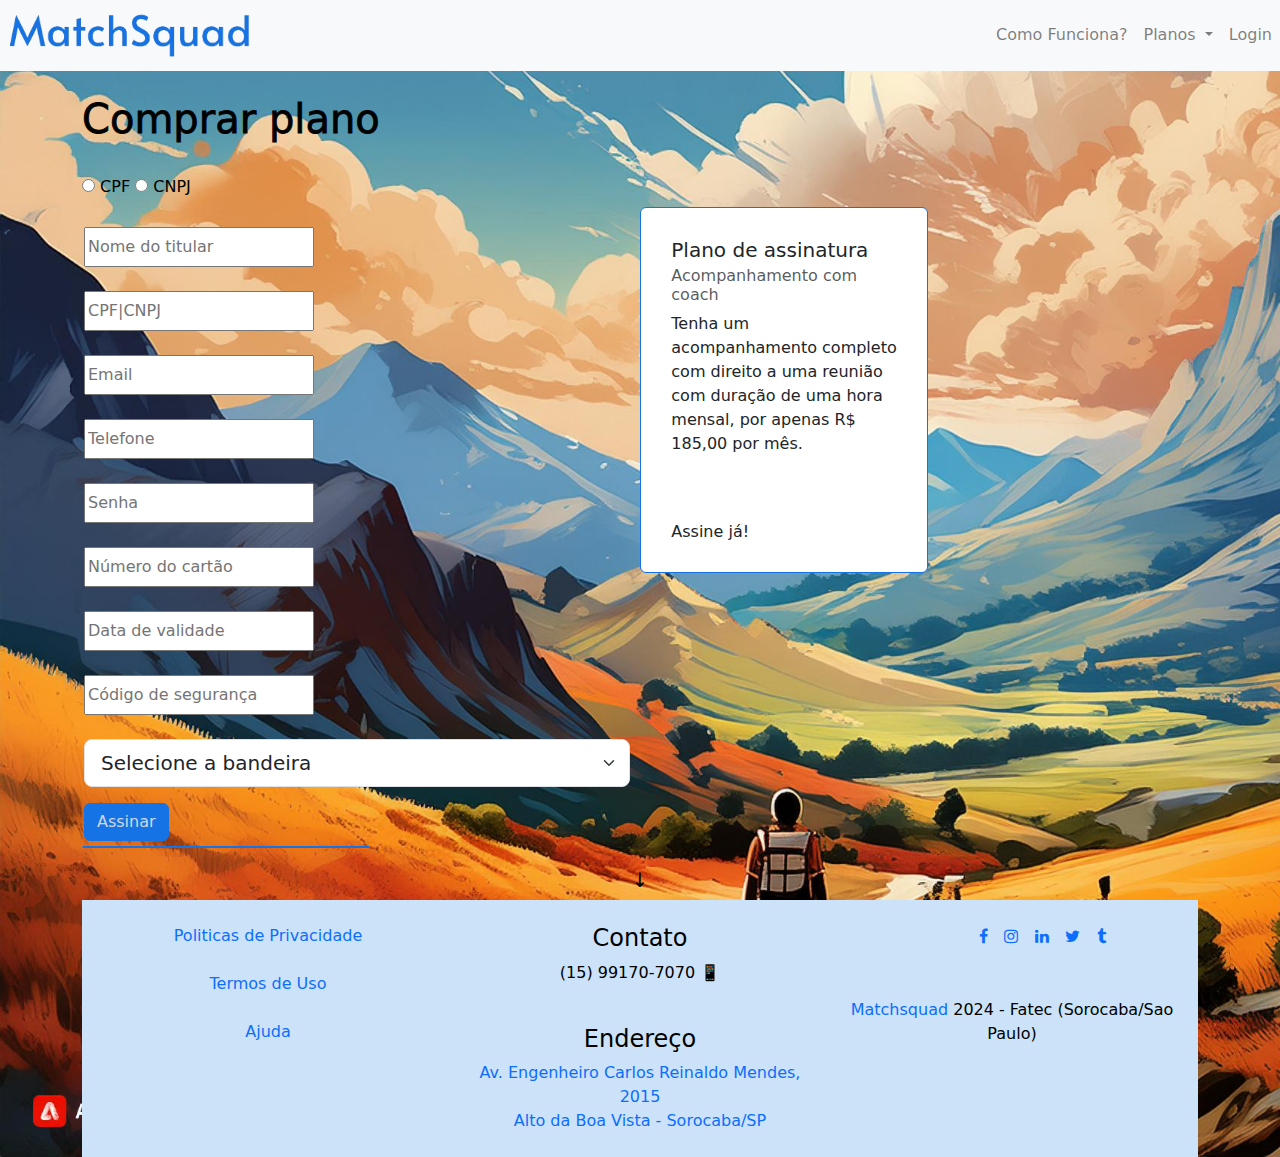
<file: Pre-login/CompraPlano.html>
<!DOCTYPE html>
<html lang="pt-BR">
<head>
    <meta charset="UTF-8">
    <meta name="viewport" content="width=device-width, initial-scale=1.0">
    <title>Matchsquad</title>
    <link rel="icon" href="../assets/Icon.png  " type="image/x-icon">
    <link rel="stylesheet" href="https://stackpath.bootstrapcdn.com/bootstrap/4.5.2/css/bootstrap.min.css">
    <link href="https://cdn.jsdelivr.net/npm/bootstrap@5.3.3/dist/css/bootstrap.min.css" rel="stylesheet" integrity="sha384-QWTKZyjpPEjISv5WaRU9OFeRpok6YctnYmDr5pNlyT2bRjXh0JMhjY6hW+ALEwIH" crossorigin="anonymous">
    <link rel="stylesheet" href="https://cdnjs.cloudflare.com/ajax/libs/font-awesome/5.15.4/css/all.min.css">
    <link rel="stylesheet" href="https://cdnjs.cloudflare.com/ajax/libs/font-awesome/4.7.0/css/font-awesome.min.css">

    <link rel="stylesheet" href="../style.css">

</head>
<body id="bodyCad">
    <!-- Navbar -->
    <nav class="navbar navbar-expand-lg navbar-light bg-light">
        <a href="../index.html"><img class="navbar-brand" src="../assets/Logo.png"></img></a>
        <button class="navbar-toggler" type="button" data-toggle="collapse" data-target="#navbarNav" aria-controls="navbarNav" aria-expanded="false" aria-label="Toggle navigation">
            <span class="navbar-toggler-icon"></span>
        </button>
        <div class="collapse navbar-collapse" id="navbarNav">
            <ul class="navbar-nav ml-auto">
                <li class="nav-item">
                    <a class="nav-link" href="FAQ.html">Como Funciona? </a>
                </li>
                <li class="nav-item dropdown">
                    <a class="nav-link dropdown-toggle" href="#" role="button" data-bs-toggle="dropdown" aria-expanded="false">
                      Planos
                    </a>
                    <ul class="dropdown-menu">
                      <li><a class="dropdown-item" href="#">Bronze</a></li>
                      <li><a class="dropdown-item" href="#">Prata</a></li>
                      <li><a class="dropdown-item" href="#">Ouro</a></li>
                    </ul>
                  </li>
                <li class="nav-item">
                    <a class="nav-link" href="Login.html">Login</a>
                </li>
            </ul>
        </div>
    </nav>

    <div class="container containerCad">
        <br>
        <h1>Comprar plano</h1>
        <br>

        <div>
            <input  type="radio"/>
            <label>CPF</label>
            <input type="radio"/>
            <label>CNPJ</label>
        </div>
    <div class="flex-container-form">
        <div class="col-frm">
            <form id="customerForm">

                <input class="formfill" type="text" id="name" name="name" placeholder="Nome do titular" required>
                <br><br>
                <input class="formfill" type="text" id="cpf" name="cpf" placeholder="CPF|CNPJ" required>
                <br><br>
                <input class="formfill"  type="email" id="email" name="email" placeholder="Email" required>
                <br><br>
                <input class="formfill"  type="tel" id="phone" name="phone" placeholder="Telefone" required>
                <br><br>
                <input class="formfill"  type="password" placeholder="Senha" required>
                <br><br>
                <input class="formfill"  type="tel" id="numCard" name="numCard" placeholder="Número do cartão" required>
                <br><br>
                <input class="formfill"  type="tel" id="dtVal" name="dtVal" placeholder="Data de validade" required>
                <br><br>
                <input class="formfill"  type="tel" id="codSec" name="codSec" placeholder="Código de segurança" required>
                <br><br>
                <select class="form-select form-select-lg mb-3" aria-label="Large select example">
                    <option selected>Selecione a bandeira</option>
                    <option value="1">Mastercard</option>
                    <option value="2">Visa</option>
                    <option value="3">Elo</option>
                    <option value="4">American Express</option>
                    <option value="5">Hipercard</option>
                    <option value="3">Alelo</option>
                </select>
                <button class="btn btn-outline-success" type="submit" data-bs-target="#exampleModal3" data-bs-toggle="modal">Assinar</button>
            </form>
        </div>
        <div class="col-frm">
            <div class="card" style="width: 18rem;">
                <div class="card-body">
                  <h5 class="card-title">Plano de assinatura</h5>
                  <h6 class="card-subtitle mb-2 text-body-secondary">Acompanhamento com coach</h6>
                  <p class="card-text">Tenha um acompanhamento completo com direito a uma reunião com duração de uma hora mensal, por apenas R$ 185,00 por mês.</p>
                  <br><br>
                  <p>Assine já!</p>
                </div>
              </div>
        </div>
    </div>

        <div class="card" style="width: 18rem;">

        <div class="modal fade" id="exampleModal3" tabindex="-1" aria-labelledby="exampleModalLabel" aria-hidden="true">
            <div class="modal-dialog">
                 <div class="modal-content">
                         <div class="modal-header">
                         <h1 class="modal-title fs-5" id="exampleModalLabel">Cadastro</h1>
                         <button type="button" class="btn-close" data-bs-dismiss="modal" aria-label="Close"></button>
                         </div>
                         <div class="modal-body">
                                 <p style="text-align: justify; text-justify: inter-word;" class="lead">
                                    Cadastro realizado com Sucesso! Email de confirmacao enviado a sua caixa de entrada. 
                                 </p>
                         </div>
                         <div class="modal-footer">
                            <a href="../index.html"><button type="button" class="btn btn-secondary" data-bs-dismiss="modal">OK</button></a>
                         </div>
                 </div>
            </div>
         </div>

    </div>

    <h2 class="lead" style="text-align: center;"> ↓</h2>

    <script src="https://code.jquery.com/jquery-3.5.1.slim.min.js"></script>
    <script src="https://cdn.jsdelivr.net/npm/@popperjs/core@2.5.4/dist/umd/popper.min.js"></script>
    <script src="https://stackpath.bootstrapcdn.com/bootstrap/4.5.2/js/bootstrap.min.js"></script>
    <script src="https://cdn.jsdelivr.net/npm/bootstrap@5.3.3/dist/js/bootstrap.bundle.min.js" integrity="sha384-YvpcrYf0tY3lHB60NNkmXc5s9fDVZLESaAA55NDzOxhy9GkcIdslK1eN7N6jIeHz" crossorigin="anonymous"></script>
</body>

<footer style="background-color: #cbe2f8;">
    <div class="container-fluid text-center margin">
        <div class="row">
            <div class="col-lg-4">

                <br>
                <a href="" data-bs-toggle="modal" data-bs-target="#exampleModal">
                    Politicas de Privacidade
                </a>
                <br> <br>
                <a href="" data-bs-toggle="modal" data-bs-target="#exampleModal">
                    Termos de Uso
                </a=>
                <br> <br>
                <a href="" data-bs-target="#exampleModal2" data-bs-toggle="modal">
                    Ajuda
                </a>
                <br>
                  
                  <!-- Modal -->
                <div class="modal fade" id="exampleModal" tabindex="-1" aria-labelledby="exampleModalLabel" aria-hidden="true">
                    <div class="modal-dialog">
                        <div class="modal-content">
                            <div class="modal-header">
                            <h1 class="modal-title fs-5" id="exampleModalLabel">Leia com atenção</h1>
                            <button type="button" class="btn-close" data-bs-dismiss="modal" aria-label="Close"></button>
                            </div>
                            <div class="modal-body">
                                    <p style="text-align: justify; text-justify: inter-word;">
                                        CONTRATO DE PRESTAÇÃO DE SERVIÇOS EDUCACIONAIS

                                            IDENTIFICAÇÃO DAS PARTES CONTRATANTES <br><br>

                                            MENTOR: [Nome do Contratante] - [Profissão] – [Especialidade]<br>
                                            Carteira de Identidade nº [xxx], C.P. F. nº [xxx]<br>
                                            Logradouro (Residencia ou Escritório) : Rua [xxx], nº [xxx], bairro [xxx], Cep [xxx], Cidade [xxx] - Estado [xxx];<br><br>
                                            <br>
                                            EMPRESA: [Nome da Fantasia], inscrita no C.N.P.J. sob o nº [xxx], e no Cadastro Estadual sob o nº [xxx].
                                            Logradouro : Rua [xxx], nº [xxx], bairro [xxx], Cep [xxx], Cidade [xxx] - Estado [xxx], neste ato representada pelo seu diretor [xxx], Carteira de Identidade nº [xxx], C.P. F. nº [xxx].<br>
                                            <br><br>
                                            As partes acima identificadas têm, entre si, justo e acertado o presente Contrato de Prestação de Serviços Educacionais, que se regerá pelas cláusulas seguintes e pelas condições de preço, forma e termo de pagamento descritas no presente.<br>
                                            <br><br>
                                            DO OBJETO DO CONTRATO<br>
                                            <br><br>
                                            Cláusula 1ª. O presente contrato tem como OBJETO, a prestação, pelo MENTOR, de serviços educacionais, a serem realizados de forma online na plataforma MatchSquad, ou em encontro presencial em data e local combinado entre as partes..<br>
                                            <br><br>
                                            DA OBRIGAÇÂO DO MENTOR<br>
                                            <br><br>
                                            Cláusula 2ª. Orientar e estabelecer planejamento incremental aos assuntos tratados em mentorias, prestando auxílios as dúvidas, durante o vigor do contrato.<br>

                                            .
                                            .
                                            .
                                    </p>
                            </div>
                            <div class="modal-footer">
                            <button type="button" class="btn btn-secondary" data-bs-dismiss="modal">Fechar</button>
                            </div>
                    </div>
                    </div>
                </div>

                <div class="modal fade" id="exampleModal2" tabindex="-1" aria-labelledby="exampleModalLabel" aria-hidden="true">
                   <div class="modal-dialog">
                        <div class="modal-content">
                                <div class="modal-header">
                                <h1 class="modal-title fs-5" id="exampleModalLabel">Contato nosso representante:</h1>
                                <button type="button" class="btn-close" data-bs-dismiss="modal" aria-label="Close"></button>
                                </div>
                                <div class="modal-body">
                                        <p style="text-align: justify; text-justify: inter-word;">
                                            <p class="lead"> Como posso lhe ajudar?</p>
                                            📱  (15) 99150-1628
                                            <br>
                                            📧 billportoes@matchsquad.com.br
                                            <br><textarea name="" id=""></textarea><br>
                                            <button class="btn btn-outline-success" type="submit">➤</button>   
                                        </p>
                                </div>
                        </div>
                   </div>
                </div>
            </div>

                

            <div class="col-lg-4">
                <br>
                <h4>Contato</h4>
                <p>
                    (15) 99170-7070 📱
                </p>
                <br>
                <h4>Endereço</h4>
                <a target="_blank"
                    href="https://www.google.com/maps/@-23.4826573,-47.4260076,3a,75y,8.66h,90.1t/data=!3m6!1e1!3m4!1s0jnFsJazevJtZaqBOyuL5Q!2e0!7i13312!8i6656?entry=ttu">Av.
                    Engenheiro Carlos Reinaldo Mendes, 2015<br>Alto da Boa Vista - Sorocaba/SP</a>
                    <br><br>
            </div>

            <div class="col-lg-4" style="align-items: center;">
                <br>

                <table>
                    <tr>
                        <th>⠀⠀⠀⠀⠀⠀⠀⠀⠀⠀⠀</th>
                        <th style="text-align: center;"> <a href="https://www.facebook.com/fatecsorocaba/?locale=pt_BR" class="fa fa-facebook" target="_blank"></a></th>
                        <th>⠀</th>
                        <th style="text-align: center;"><a href="https://www.instagram.com/fatecsorocaba/?hl=en" class="fa fa-instagram" target="_blank"></a></a></th>
                        <th>⠀</th>
                        <th style="text-align: center;"><a href="https://www.linkedin.com/groups/2283743/" class="fa fa-linkedin" target="_blank"></a></th>
                        <th>⠀</th>
                        <th style="text-align: center;"><a href="" class="fa fa-twitter" target="_blank"></a></th>
                        <th>⠀</th>
                        <th style="text-align: center;"> <a href="https://www.facebook.com/fatecsorocaba/?locale=pt_BR" class="fa fa-tumblr" target="_blank"></a></th>
                        <th>⠀</th>
                    </tr>
                </table>

                <br><br>
                <p><a target="_blank" href="https://github.com/Gabriel-Alves02/MatchSquad">Matchsquad</a> 2024 - Fatec (Sorocaba/Sao Paulo)</p>
                <br>
            </div>
        </div>
    </div>
</footer>
</html>
</file>
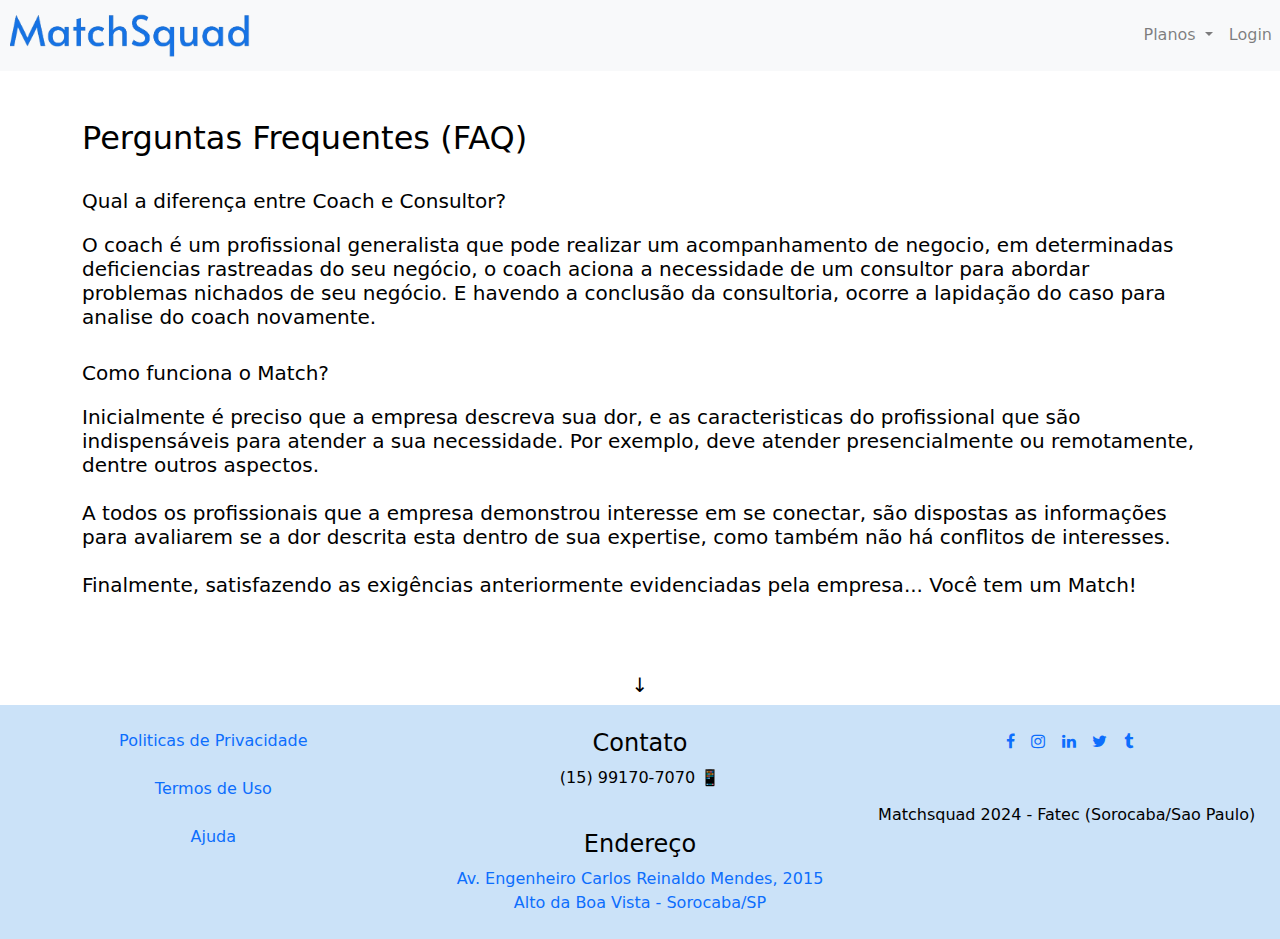
<file: Pre-login/FAQ.html>
<!DOCTYPE html>
<html lang="pt-BR">
<head>
    <meta charset="UTF-8">
    <meta name="viewport" content="width=device-width, initial-scale=1.0">
    <title>MatchSquad</title>
    <link rel="icon" href="../assets/Icon.png  " type="image/x-icon">
    <link rel="stylesheet" href="https://stackpath.bootstrapcdn.com/bootstrap/4.5.2/css/bootstrap.min.css">
    <link href="https://cdn.jsdelivr.net/npm/bootstrap@5.3.3/dist/css/bootstrap.min.css" rel="stylesheet" integrity="sha384-QWTKZyjpPEjISv5WaRU9OFeRpok6YctnYmDr5pNlyT2bRjXh0JMhjY6hW+ALEwIH" crossorigin="anonymous">
    <link rel="stylesheet" href="https://cdnjs.cloudflare.com/ajax/libs/font-awesome/5.15.4/css/all.min.css">
    <link rel="stylesheet" href="https://cdnjs.cloudflare.com/ajax/libs/font-awesome/4.7.0/css/font-awesome.min.css">
    <link rel="stylesheet" href="../style.css">    
</head>
<body>
    <!-- Navbar -->
    <nav class="navbar navbar-expand-lg navbar-light bg-light">
        <a href="../index.html"><img class="navbar-brand" src="../assets/Logo.png"></img></a>
        <button class="navbar-toggler" type="button" data-toggle="collapse" data-target="#navbarNav" aria-controls="navbarNav" aria-expanded="false" aria-label="Toggle navigation">
            <span class="navbar-toggler-icon"></span>
        </button>
        <div class="collapse navbar-collapse" id="navbarNav">
            <ul class="navbar-nav ml-auto">
                <li class="nav-item dropdown">
                    <a class="nav-link dropdown-toggle" href="#" role="button" data-bs-toggle="dropdown" aria-expanded="false">
                      Planos
                    </a>
                    <ul class="dropdown-menu">
                        <li><a class="dropdown-item" href="CompraPlano.html">Acompanhamento</a></li>
                    </ul>
                </li>
                <li class="nav-item">
                    <a class="nav-link" href="Login.html">Login</a>
                </li>
            </ul>
        </div>
    </nav>  

    <!-- Conteúdo da Segunda Página -->
    <div class="container mt-5">
        <h2 class="text-secundary">Perguntas Frequentes (FAQ)</h2>
        <br>
        <h5>Qual a diferença entre Coach e Consultor?</h5>
        <h5 class="lead">   O coach é um profissional generalista que pode realizar um acompanhamento de negocio, em determinadas deficiencias rastreadas do seu negócio, o coach aciona a necessidade de um consultor para abordar problemas nichados de seu negócio. E havendo a conclusão da consultoria, ocorre a lapidação do caso para analise do coach novamente.</h5>
        <br>
        <h5>Como funciona o Match?</h5>
        <h5 class="lead">   Inicialmente é preciso que a empresa descreva sua dor, e as caracteristicas do profissional que são indispensáveis para atender a sua necessidade. Por exemplo, deve atender presencialmente ou remotamente, dentre outros aspectos.
            <br><br>
            A todos os profissionais que a empresa demonstrou interesse em se conectar, são dispostas as informações para avaliarem se a dor descrita esta dentro de sua expertise, como também não há conflitos de interesses.
            <br><br>
            Finalmente, satisfazendo as exigências anteriormente evidenciadas pela empresa... Você tem um Match!</h5>

        <br><br>

        <h5 class="lead" style="text-align: center;"> ↓</h5>

    </div>

    <script src="https://code.jquery.com/jquery-3.5.1.slim.min.js"></script>
    <script src="https://cdn.jsdelivr.net/npm/@popperjs/core@2.5.4/dist/umd/popper.min.js"></script>
    <script src="https://stackpath.bootstrapcdn.com/bootstrap/4.5.2/js/bootstrap.min.js"></script>
    <script src="https://cdn.jsdelivr.net/npm/bootstrap@5.3.3/dist/js/bootstrap.bundle.min.js" integrity="sha384-YvpcrYf0tY3lHB60NNkmXc5s9fDVZLESaAA55NDzOxhy9GkcIdslK1eN7N6jIeHz" crossorigin="anonymous"></script>
</body>
<footer style="background-color: #cbe2f8;">
    <div class="container-fluid text-center margin">
        <div class="row">
            <div class="col-lg-4">

                <br>
                <a href="" data-bs-toggle="modal" data-bs-target="#exampleModal">
                    Politicas de Privacidade
                </a>
                <br> <br>
                <a href="" data-bs-toggle="modal" data-bs-target="#exampleModal">
                    Termos de Uso
                </a=>
                <br> <br>
                <a href="" data-bs-target="#exampleModal2" data-bs-toggle="modal">
                    Ajuda
                </a>
                <br>
                  
                  <!-- Modal -->
                <div class="modal fade" id="exampleModal" tabindex="-1" aria-labelledby="exampleModalLabel" aria-hidden="true">
                    <div class="modal-dialog">
                        <div class="modal-content">
                            <div class="modal-header">
                            <h1 class="modal-title fs-5" id="exampleModalLabel">Leia com atenção</h1>
                            <button type="button" class="btn-close" data-bs-dismiss="modal" aria-label="Close"></button>
                            </div>
                            <div class="modal-body">
                                    <p style="text-align: justify; text-justify: inter-word;">
                                        CONTRATO DE PRESTAÇÃO DE SERVIÇOS EDUCACIONAIS

                                            IDENTIFICAÇÃO DAS PARTES CONTRATANTES <br><br>

                                            MENTOR: [Nome do Contratante] - [Profissão] – [Especialidade]<br>
                                            Carteira de Identidade nº [xxx], C.P. F. nº [xxx]<br>
                                            Logradouro (Residencia ou Escritório) : Rua [xxx], nº [xxx], bairro [xxx], Cep [xxx], Cidade [xxx] - Estado [xxx];<br><br>
                                            <br>
                                            EMPRESA: [Nome da Fantasia], inscrita no C.N.P.J. sob o nº [xxx], e no Cadastro Estadual sob o nº [xxx].
                                            Logradouro : Rua [xxx], nº [xxx], bairro [xxx], Cep [xxx], Cidade [xxx] - Estado [xxx], neste ato representada pelo seu diretor [xxx], Carteira de Identidade nº [xxx], C.P. F. nº [xxx].<br>
                                            <br><br>
                                            As partes acima identificadas têm, entre si, justo e acertado o presente Contrato de Prestação de Serviços Educacionais, que se regerá pelas cláusulas seguintes e pelas condições de preço, forma e termo de pagamento descritas no presente.<br>
                                            <br><br>
                                            DO OBJETO DO CONTRATO<br>
                                            <br><br>
                                            Cláusula 1ª. O presente contrato tem como OBJETO, a prestação, pelo MENTOR, de serviços educacionais, a serem realizados de forma online na plataforma MatchSquad, ou em encontro presencial em data e local combinado entre as partes..<br>
                                            <br><br>
                                            DA OBRIGAÇÂO DO MENTOR<br>
                                            <br><br>
                                            Cláusula 2ª. Orientar e estabelecer planejamento incremental aos assuntos tratados em mentorias, prestando auxílios as dúvidas, durante o vigor do contrato.<br>

                                            .
                                            .
                                            .
                                    </p>
                            </div>
                            <div class="modal-footer">
                            <button type="button" class="btn btn-secondary" data-bs-dismiss="modal">Fechar</button>
                            </div>
                    </div>
                    </div>
                </div>

                <div class="modal fade" id="exampleModal2" tabindex="-1" aria-labelledby="exampleModalLabel" aria-hidden="true">
                   <div class="modal-dialog">
                    <div class="modal-content">
                        <div class="modal-header">
                        <h1 class="modal-title fs-5" id="exampleModalLabel">Contato nosso representante:</h1>
                        <button type="button" class="btn-close" data-bs-dismiss="modal" aria-label="Close"></button>
                        </div>
                        <div class="modal-body">
                                <p style="text-align: justify; text-justify: inter-word;">
                                    <p class="lead"> Como posso lhe ajudar?</p>
                                    📱  (15) 99150-1628
                                    <br>
                                    📧 billportoes@matchsquad.com.br
                                    <br><textarea name="" id=""></textarea><br>
                                    <button class="btn btn-outline-success" type="submit">➤</button>   
                                </p>
                        </div>
                </div>
                   </div>
                </div>
            </div>

                

            <div class="col-lg-4">
                <br>
                <h4>Contato</h4>
                <p>
                    (15) 99170-7070 📱
                </p>
                <br>
                <h4>Endereço</h4>
                <a target="_blank"
                    href="https://www.google.com/maps/@-23.4826573,-47.4260076,3a,75y,8.66h,90.1t/data=!3m6!1e1!3m4!1s0jnFsJazevJtZaqBOyuL5Q!2e0!7i13312!8i6656?entry=ttu">Av.
                    Engenheiro Carlos Reinaldo Mendes, 2015<br>Alto da Boa Vista - Sorocaba/SP</a>
                    <br><br>
            </div>

            <div class="col-lg-4" style="align-items: center;">
                <br>

                <table>
                    <tr>
                        <th>⠀⠀⠀⠀⠀⠀⠀⠀⠀⠀⠀</th>
                        <th style="text-align: center;"> <a href="https://www.facebook.com/fatecsorocaba/?locale=pt_BR" class="fa fa-facebook" target="_blank"></a></th>
                        <th>⠀</th>
                        <th style="text-align: center;"><a href="https://www.instagram.com/fatecsorocaba/?hl=en" class="fa fa-instagram" target="_blank"></a></a></th>
                        <th>⠀</th>
                        <th style="text-align: center;"><a href="https://www.linkedin.com/groups/2283743/" class="fa fa-linkedin" target="_blank"></a></th>
                        <th>⠀</th>
                        <th style="text-align: center;"><a href="" class="fa fa-twitter" target="_blank"></a></th>
                        <th>⠀</th>
                        <th style="text-align: center;"> <a href="https://www.facebook.com/fatecsorocaba/?locale=pt_BR" class="fa fa-tumblr" target="_blank"></a></th>
                        <th>⠀</th>
                    </tr>
                </table>

                <br><br>
                <p><atarget="_blank" href="https://github.com/Gabriel-Alves02/MatchSquad">Matchsquad</atarget=> 2024 - Fatec (Sorocaba/Sao Paulo)</p>
                <br>
            </div>
        </div>
    </div>
</footer>
</html>
</file>
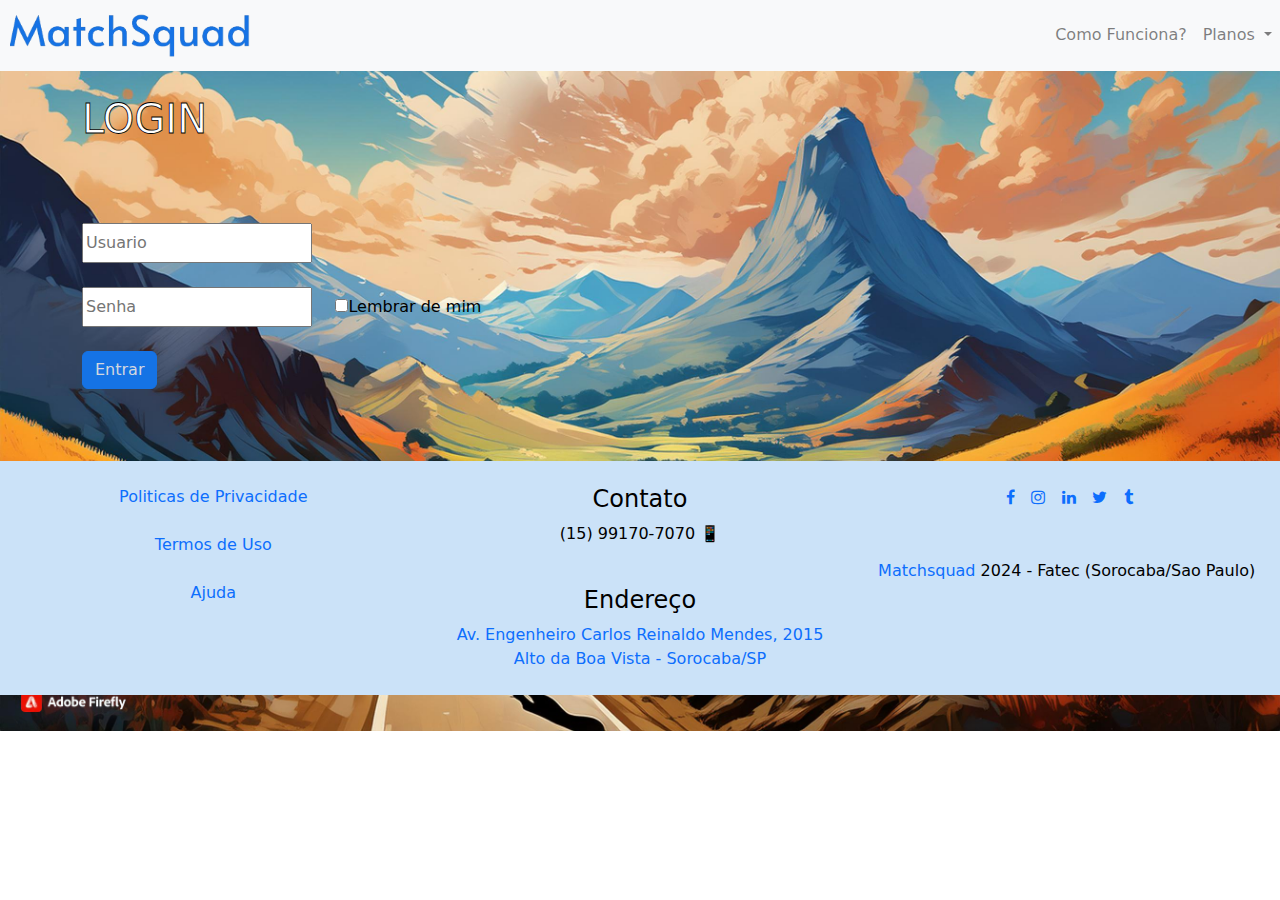
<file: Pre-login/Login.html>
<!DOCTYPE html>
<html lang="pt-BR">
<head>
    <meta charset="UTF-8">
    <meta name="viewport" content="width=device-width, initial-scale=1.0">
    <title>Matchsquad</title>
    <link rel="icon" href="../assets/Icon.png  " type="image/x-icon">
    <link rel="stylesheet" href="https://stackpath.bootstrapcdn.com/bootstrap/4.5.2/css/bootstrap.min.css">
    <link href="https://cdn.jsdelivr.net/npm/bootstrap@5.3.3/dist/css/bootstrap.min.css" rel="stylesheet" integrity="sha384-QWTKZyjpPEjISv5WaRU9OFeRpok6YctnYmDr5pNlyT2bRjXh0JMhjY6hW+ALEwIH" crossorigin="anonymous">
    <link rel="stylesheet" href="https://cdnjs.cloudflare.com/ajax/libs/font-awesome/5.15.4/css/all.min.css">
    <link rel="stylesheet" href="https://cdnjs.cloudflare.com/ajax/libs/font-awesome/4.7.0/css/font-awesome.min.css">

    <link rel="stylesheet" href="../style.css">

</head>

<body id="bodyCad">
    <!-- Navbar -->
    <nav class="navbar navbar-expand-lg navbar-light bg-light">
        <a href="../index.html"><img class="navbar-brand" src="../assets/Logo.png"></img></a>
        <button class="navbar-toggler" type="button" data-toggle="collapse" data-target="#navbarNav" aria-controls="navbarNav" aria-expanded="false" aria-label="Toggle navigation">
            <span class="navbar-toggler-icon"></span>
        </button>
        <div class="collapse navbar-collapse" id="navbarNav">
            <ul class="navbar-nav ml-auto">
                <li class="nav-item">
                    <a class="nav-link" href="FAQ.html">Como Funciona? </a>
                </li>
                <li class="nav-item dropdown">
                    <a class="nav-link dropdown-toggle" href="#" role="button" data-bs-toggle="dropdown" aria-expanded="false">
                      Planos
                    </a>
                    <ul class="dropdown-menu">
                      <li><a class="dropdown-item" href="#">Bronze</a></li>
                      <li><a class="dropdown-item" href="#">Prata</a></li>
                      <li><a class="dropdown-item" href="#">Ouro</a></li>
                    </ul>
                  </li>
            </ul>   
        </div>
    </nav>

    <div class="container">
        <br>
        <h1 style="color: #fff;">LOGIN</h1>
        <br>    
        <form>
            <br><br>
            <input class="formfill"  type="tel" id="phone" name="phone" placeholder="Usuario" required>
            <br><br>
            <input class="formfill"  type="password" placeholder="Senha" required>⠀⠀<input type="checkbox"/><label style="color: #000;">Lembrar de mim</label>
            <br><br>
            <button class="btn btn-outline-success" type="submit">Entrar</button>
        </form>

    </div>

    <script src="https://code.jquery.com/jquery-3.5.1.slim.min.js"></script>
    <script src="https://cdn.jsdelivr.net/npm/@popperjs/core@2.5.4/dist/umd/popper.min.js"></script>
    <script src="https://stackpath.bootstrapcdn.com/bootstrap/4.5.2/js/bootstrap.min.js"></script>
    <script src="https://cdn.jsdelivr.net/npm/bootstrap@5.3.3/dist/js/bootstrap.bundle.min.js" integrity="sha384-YvpcrYf0tY3lHB60NNkmXc5s9fDVZLESaAA55NDzOxhy9GkcIdslK1eN7N6jIeHz" crossorigin="anonymous"></script>
</body>

<br><br><br>

<footer style="background-color: #cbe2f8;">
    <div class="container-fluid text-center margin">
        <div class="row">
            <div class="col-lg-4">

                <br>
                <a href="" data-bs-toggle="modal" data-bs-target="#exampleModal">
                    Politicas de Privacidade
                </a>
                <br> <br>
                <a href="" data-bs-toggle="modal" data-bs-target="#exampleModal">
                    Termos de Uso
                </a=>
                <br> <br>
                <a href="" data-bs-target="#exampleModal2" data-bs-toggle="modal">
                    Ajuda
                </a>
                <br>
                  
                  <!-- Modal -->
                <div class="modal fade" id="exampleModal" tabindex="-1" aria-labelledby="exampleModalLabel" aria-hidden="true">
                    <div class="modal-dialog">
                        <div class="modal-content">
                            <div class="modal-header">
                            <h1 class="modal-title fs-5" id="exampleModalLabel">Leia com atenção</h1>
                            <button type="button" class="btn-close" data-bs-dismiss="modal" aria-label="Close"></button>
                            </div>
                            <div class="modal-body">
                                    <p style="text-align: justify; text-justify: inter-word;">
                                        CONTRATO DE PRESTAÇÃO DE SERVIÇOS EDUCACIONAIS

                                            IDENTIFICAÇÃO DAS PARTES CONTRATANTES <br><br>

                                            MENTOR: [Nome do Contratante] - [Profissão] – [Especialidade]<br>
                                            Carteira de Identidade nº [xxx], C.P. F. nº [xxx]<br>
                                            Logradouro (Residencia ou Escritório) : Rua [xxx], nº [xxx], bairro [xxx], Cep [xxx], Cidade [xxx] - Estado [xxx];<br><br>
                                            <br>
                                            EMPRESA: [Nome da Fantasia], inscrita no C.N.P.J. sob o nº [xxx], e no Cadastro Estadual sob o nº [xxx].
                                            Logradouro : Rua [xxx], nº [xxx], bairro [xxx], Cep [xxx], Cidade [xxx] - Estado [xxx], neste ato representada pelo seu diretor [xxx], Carteira de Identidade nº [xxx], C.P. F. nº [xxx].<br>
                                            <br><br>
                                            As partes acima identificadas têm, entre si, justo e acertado o presente Contrato de Prestação de Serviços Educacionais, que se regerá pelas cláusulas seguintes e pelas condições de preço, forma e termo de pagamento descritas no presente.<br>
                                            <br><br>
                                            DO OBJETO DO CONTRATO<br>
                                            <br><br>
                                            Cláusula 1ª. O presente contrato tem como OBJETO, a prestação, pelo MENTOR, de serviços educacionais, a serem realizados de forma online na plataforma MatchSquad, ou em encontro presencial em data e local combinado entre as partes..<br>
                                            <br><br>
                                            DA OBRIGAÇÂO DO MENTOR<br>
                                            <br><br>
                                            Cláusula 2ª. Orientar e estabelecer planejamento incremental aos assuntos tratados em mentorias, prestando auxílios as dúvidas, durante o vigor do contrato.<br>

                                            .
                                            .
                                            .
                                    </p>
                            </div>
                            <div class="modal-footer">
                            <button type="button" class="btn btn-secondary" data-bs-dismiss="modal">Fechar</button>
                            </div>
                    </div>
                    </div>
                </div>

                <div class="modal fade" id="exampleModal2" tabindex="-1" aria-labelledby="exampleModalLabel" aria-hidden="true">
                   <div class="modal-dialog">
                        <div class="modal-content">
                                <div class="modal-header">
                                <h1 class="modal-title fs-5" id="exampleModalLabel">Contato nosso representante:</h1>
                                <button type="button" class="btn-close" data-bs-dismiss="modal" aria-label="Close"></button>
                                </div>
                                <div class="modal-body">
                                        <p style="text-align: justify; text-justify: inter-word;">
                                            <p class="lead"> Como posso lhe ajudar?</p>
                                            📱  (15) 99150-1628
                                            <br>
                                            📧 billportoes@matchsquad.com.br
                                            <br><textarea name="" id=""></textarea><br>
                                            <button class="btn btn-outline-success" type="submit">➤</button>   
                                        </p>
                                </div>
                        </div>
                   </div>
                </div>
            </div>

                

            <div class="col-lg-4">
                <br>
                <h4>Contato</h4>
                <p>
                    (15) 99170-7070 📱
                </p>
                <br>
                <h4>Endereço</h4>
                <a target="_blank"
                    href="https://www.google.com/maps/@-23.4826573,-47.4260076,3a,75y,8.66h,90.1t/data=!3m6!1e1!3m4!1s0jnFsJazevJtZaqBOyuL5Q!2e0!7i13312!8i6656?entry=ttu">Av.
                    Engenheiro Carlos Reinaldo Mendes, 2015<br>Alto da Boa Vista - Sorocaba/SP</a>
                    <br><br>
            </div>

            <div class="col-lg-4" style="align-items: center;">
                <br>

                <table>
                    <tr>
                        <th>⠀⠀⠀⠀⠀⠀⠀⠀⠀⠀⠀</th>
                        <th style="text-align: center;"> <a href="https://www.facebook.com/fatecsorocaba/?locale=pt_BR" class="fa fa-facebook" target="_blank"></a></th>
                        <th>⠀</th>
                        <th style="text-align: center;"><a href="https://www.instagram.com/fatecsorocaba/?hl=en" class="fa fa-instagram" target="_blank"></a></a></th>
                        <th>⠀</th>
                        <th style="text-align: center;"><a href="https://www.linkedin.com/groups/2283743/" class="fa fa-linkedin" target="_blank"></a></th>
                        <th>⠀</th>
                        <th style="text-align: center;"><a href="" class="fa fa-twitter" target="_blank"></a></th>
                        <th>⠀</th>
                        <th style="text-align: center;"> <a href="https://www.facebook.com/fatecsorocaba/?locale=pt_BR" class="fa fa-tumblr" target="_blank"></a></th>
                        <th>⠀</th>
                    </tr>
                </table>

                <br><br>
                <p><a target="_blank" href="https://github.com/Gabriel-Alves02/MatchSquad">Matchsquad</a> 2024 - Fatec (Sorocaba/Sao Paulo)</p>
                <br>
            </div>
        </div>
    </div>
</footer>
</html>
</file>
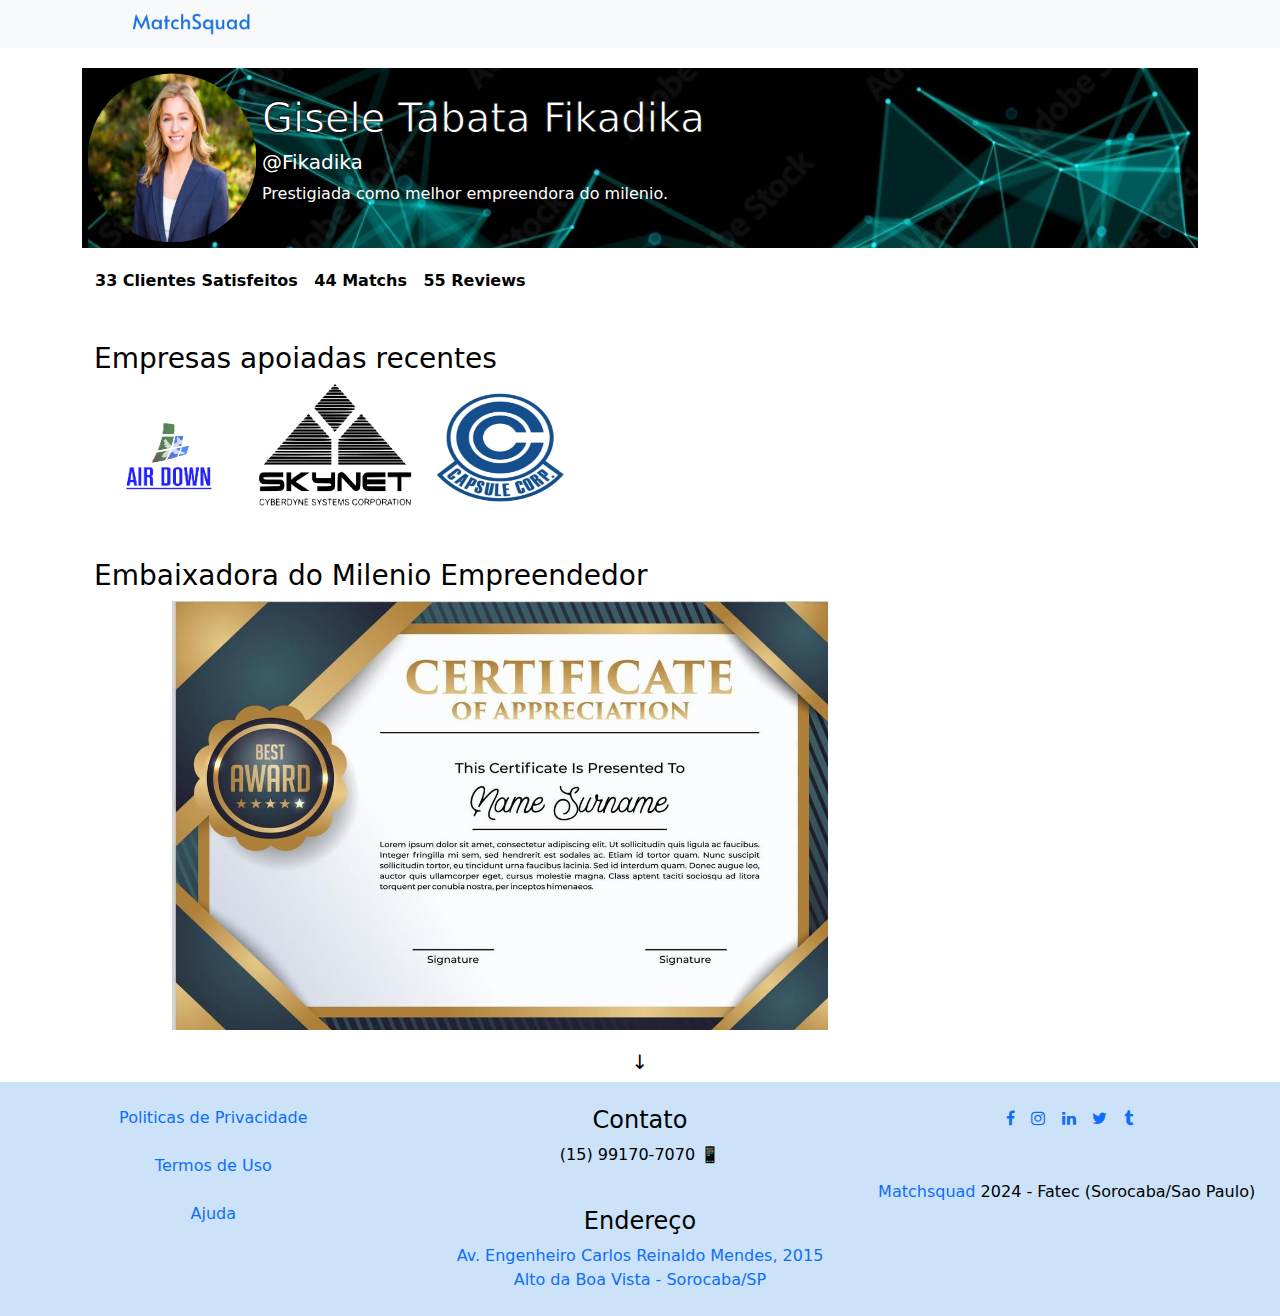
<file: Pre-login/Portifolio.html>
<!DOCTYPE html>
<html lang="pt-BR">
<head>
    <meta charset="UTF-8">
    <meta name="viewport" content="width=device-width, initial-scale=1.0">
    <title>Matchsquad</title>
    <link rel="icon" href="../assets/Icon.png" type="image/x-icon">
    <link rel="stylesheet" href="https://stackpath.bootstrapcdn.com/bootstrap/4.5.2/css/bootstrap.min.css">
    <link href="https://cdn.jsdelivr.net/npm/bootstrap@5.3.3/dist/css/bootstrap.min.css" rel="stylesheet" integrity="sha384-QWTKZyjpPEjISv5WaRU9OFeRpok6YctnYmDr5pNlyT2bRjXh0JMhjY6hW+ALEwIH" crossorigin="anonymous">
    <link rel="stylesheet" href="https://cdnjs.cloudflare.com/ajax/libs/font-awesome/5.15.4/css/all.min.css">
    <link rel="stylesheet" href="https://cdnjs.cloudflare.com/ajax/libs/font-awesome/4.7.0/css/font-awesome.min.css">

    <link rel="stylesheet" href="../style.css">

</head>
<body id="bodyPort">
    <!-- Navbar -->
    <nav class="navbar navbar-expand-lg navbar-light bg-light">
        <a href="../index.html"><img style="padding-left: 50%;" class="navbar-brand" src="../assets/Logo.png"></img></a>   
    </nav>

    <div class="container containerPort">

        <div class="profile bodyCad" >
            <img src="../assets/1.jpg" class="profile-photo">
            <div class="bio">
                <h1 style="color: #fff;">Gisele Tabata Fikadika</h1>
                <h5 style="color: #fff;">@Fikadika</h5>
                <p style="color: #fff;">Prestigiada como melhor empreendora do milenio.</p>
            </div>
        </div>

        <div class="container">

            <table>
                <tr>
                    <th> 33 Clientes Satisfeitos</th>
                    <th>⠀</th>
                    <th> 44 Matchs</th>
                    <th>⠀</th>
                    <th> 55 Reviews</th>
                </tr>
            </table>
            
            <br><br>

            <div class="posts">
                <div class="divEmp">
                    <h3>Empresas apoiadas recentes</h3>
                    <img class="imgEmp" src="../assets/Emp1.png">
                    <img class="imgEmp" src="../assets/Emp2.png">
                    <img class="imgEmp" src="../assets/Emp3.png">
                </div>
            </div>

            <br><br>

            <div class="post">
                    <h3>Embaixadora do Milenio Empreendedor</h3>
                    <img class="certif" src="../assets/Certificado.jpg">
            </div>

        </div>

    </div>

    <h2 class="lead" style="text-align: center;"> ↓</h2>

    <script src="https://code.jquery.com/jquery-3.5.1.slim.min.js"></script>
    <script src="https://cdn.jsdelivr.net/npm/@popperjs/core@2.5.4/dist/umd/popper.min.js"></script>
    <script src="https://stackpath.bootstrapcdn.com/bootstrap/4.5.2/js/bootstrap.min.js"></script>
    <script src="https://cdn.jsdelivr.net/npm/bootstrap@5.3.3/dist/js/bootstrap.bundle.min.js" integrity="sha384-YvpcrYf0tY3lHB60NNkmXc5s9fDVZLESaAA55NDzOxhy9GkcIdslK1eN7N6jIeHz" crossorigin="anonymous"></script>

</body>

<footer style="background-color: #cbe2f8;">
    <div class="container-fluid text-center margin">
        <div class="row">
            <div class="col-lg-4">

                <br>
                <a href="" data-bs-toggle="modal" data-bs-target="#exampleModal">
                    Politicas de Privacidade
                </a>
                <br> <br>
                <a href="" data-bs-toggle="modal" data-bs-target="#exampleModal">
                    Termos de Uso
                </a=>
                <br> <br>
                <a href="" data-bs-target="#exampleModal2" data-bs-toggle="modal">
                    Ajuda
                </a>
                <br>
                  
                  <!-- Modal -->
                <div class="modal fade" id="exampleModal" tabindex="-1" aria-labelledby="exampleModalLabel" aria-hidden="true">
                    <div class="modal-dialog">
                        <div class="modal-content">
                            <div class="modal-header">
                            <h1 class="modal-title fs-5" id="exampleModalLabel">Leia com atenção</h1>
                            <button type="button" class="btn-close" data-bs-dismiss="modal" aria-label="Close"></button>
                            </div>
                            <div class="modal-body">
                                    <p style="text-align: justify; text-justify: inter-word;">
                                        CONTRATO DE PRESTAÇÃO DE SERVIÇOS EDUCACIONAIS

                                            IDENTIFICAÇÃO DAS PARTES CONTRATANTES <br><br>

                                            MENTOR: [Nome do Contratante] - [Profissão] – [Especialidade]<br>
                                            Carteira de Identidade nº [xxx], C.P. F. nº [xxx]<br>
                                            Logradouro (Residencia ou Escritório) : Rua [xxx], nº [xxx], bairro [xxx], Cep [xxx], Cidade [xxx] - Estado [xxx];<br><br>
                                            <br>
                                            EMPRESA: [Nome da Fantasia], inscrita no C.N.P.J. sob o nº [xxx], e no Cadastro Estadual sob o nº [xxx].
                                            Logradouro : Rua [xxx], nº [xxx], bairro [xxx], Cep [xxx], Cidade [xxx] - Estado [xxx], neste ato representada pelo seu diretor [xxx], Carteira de Identidade nº [xxx], C.P. F. nº [xxx].<br>
                                            <br><br>
                                            As partes acima identificadas têm, entre si, justo e acertado o presente Contrato de Prestação de Serviços Educacionais, que se regerá pelas cláusulas seguintes e pelas condições de preço, forma e termo de pagamento descritas no presente.<br>
                                            <br><br>
                                            DO OBJETO DO CONTRATO<br>
                                            <br><br>
                                            Cláusula 1ª. O presente contrato tem como OBJETO, a prestação, pelo MENTOR, de serviços educacionais, a serem realizados de forma online na plataforma MatchSquad, ou em encontro presencial em data e local combinado entre as partes..<br>
                                            <br><br>
                                            DA OBRIGAÇÂO DO MENTOR<br>
                                            <br><br>
                                            Cláusula 2ª. Orientar e estabelecer planejamento incremental aos assuntos tratados em mentorias, prestando auxílios as dúvidas, durante o vigor do contrato.<br>

                                            .
                                            .
                                            .
                                    </p>
                            </div>
                            <div class="modal-footer">
                            <button type="button" class="btn btn-secondary" data-bs-dismiss="modal">Fechar</button>
                            </div>
                    </div>
                    </div>
                </div>

                <div class="modal fade" id="exampleModal2" tabindex="-1" aria-labelledby="exampleModalLabel" aria-hidden="true">
                   <div class="modal-dialog">
                        <div class="modal-content">
                                <div class="modal-header">
                                <h1 class="modal-title fs-5" id="exampleModalLabel">Contato nosso representante:</h1>
                                <button type="button" class="btn-close" data-bs-dismiss="modal" aria-label="Close"></button>
                                </div>
                                <div class="modal-body">
                                        <p style="text-align: justify; text-justify: inter-word;">
                                            <p class="lead"> Como posso lhe ajudar?</p>
                                            📱  (15) 99150-1628
                                            <br>
                                            📧 billportoes@matchsquad.com.br
                                            <br><textarea name="" id=""></textarea><br>
                                            <button class="btn btn-outline-success" type="submit">➤</button>   
                                        </p>
                                </div>
                        </div>
                   </div>
                </div>
            </div>

                

            <div class="col-lg-4">
                <br>
                <h4>Contato</h4>
                <p>
                    (15) 99170-7070 📱
                </p>
                <br>
                <h4>Endereço</h4>
                <a target="_blank"
                    href="https://www.google.com/maps/@-23.4826573,-47.4260076,3a,75y,8.66h,90.1t/data=!3m6!1e1!3m4!1s0jnFsJazevJtZaqBOyuL5Q!2e0!7i13312!8i6656?entry=ttu">Av.
                    Engenheiro Carlos Reinaldo Mendes, 2015<br>Alto da Boa Vista - Sorocaba/SP</a>
                    <br><br>
            </div>

            <div class="col-lg-4" style="align-items: center;">
                <br>

                <table>
                    <tr>
                        <th>⠀⠀⠀⠀⠀⠀⠀⠀⠀⠀⠀</th>
                        <th style="text-align: center;"> <a href="https://www.facebook.com/fatecsorocaba/?locale=pt_BR" class="fa fa-facebook" target="_blank"></a></th>
                        <th>⠀</th>
                        <th style="text-align: center;"><a href="https://www.instagram.com/fatecsorocaba/?hl=en" class="fa fa-instagram" target="_blank"></a></a></th>
                        <th>⠀</th>
                        <th style="text-align: center;"><a href="https://www.linkedin.com/groups/2283743/" class="fa fa-linkedin" target="_blank"></a></th>
                        <th>⠀</th>
                        <th style="text-align: center;"><a href="" class="fa fa-twitter" target="_blank"></a></th>
                        <th>⠀</th>
                        <th style="text-align: center;"> <a href="https://www.facebook.com/fatecsorocaba/?locale=pt_BR" class="fa fa-tumblr" target="_blank"></a></th>
                        <th>⠀</th>
                    </tr>
                </table>

                <br><br>
                <p><a target="_blank" href="https://github.com/Gabriel-Alves02/MatchSquad">Matchsquad</a> 2024 - Fatec (Sorocaba/Sao Paulo)</p>
                <br>
            </div>
        </div>
    </div>
</footer>
</html>
</file>
<file: style.css>
body {
    background-color: #ffffff;
    color: #000000;
}

:root {
    --blue: #1573E5;
}

h1{
    -webkit-text-stroke: 0.8px black;
}

.btn-outline-success {
    --bs-btn-color: #1573E5;
    --bs-btn-border-color: #1573E5;
    --bs-btn-hover-color: #fff;
    --bs-btn-hover-bg: #1573E5;
    --bs-btn-hover-border-color: #1573E5;
    --bs-btn-focus-shadow-rgb: 25, 135, 84;
    --bs-btn-active-color: #fff;
    --bs-btn-active-bg: #1573E5;
    --bs-btn-active-border-color: #1573E5;
    --bs-btn-active-shadow: inset 0 3px 5px rgba(0, 0, 0, 0.125);
    --bs-btn-disabled-color: #1573E5;
    --bs-btn-disabled-bg: none;
    --bs-btn-disabled-border-color: #1573E5;
    --bs-gradient: none;
}

.btn {
    color: #d2d7df;
    background-color: #1573E5;
}

.navbar-light{
    color: #007bff;
}

.card {
    border: 1px solid #1573E5;
}

.navbar navbar-expand-lg navbar-light bg-light{
    border: #1573E5;
}

.d-flex{
    margin-bottom: 50px;
    margin-top: 10px;
}

.lead{
    margin-top: 20px;
}

.navbar-brand{
    min-height: 5px;
    min-width: 10px;
    max-height: 180px;
    max-width: 250px;
    padding-left: 10px;
}

.cx_Top-Right{
    text-align: right;
    margin-right: 35px;
    margin-bottom: 0px;
    padding-bottom: 0px;
    border-bottom: 0px;
}

.text-primary{
    margin-bottom: 50px;
    text-align: center;
    color: #1573E5;

}

.img-box{
    width: 12rem;
    height: 12rem;
    border-radius: 50%;
    margin-left: 20%;
}

a:link { 
  text-decoration: none; 
} 
a:visited { 
  text-decoration: none; 
} 
a:hover { 
  text-decoration: none; 
} 
a:active { 
  text-decoration: none; 
}

#customerForm{
    padding: 20px 10px 5px 2px;
}

.formfill{
    width: 230px;
    height: 40px;
}


#bodyCad{
    background-image: url(assets/CadWpp.jpg);
    background-repeat: no-repeat;
    background-size: cover;
}

#bodyCC{
    background-image: url(assets/LogWpp2.jpg);
    background-repeat: no-repeat;
    background-size: cover;
}

.profile {
    display: flex;
    align-items: center;
    margin: 20px 0;
    background-image: url(../assets/Banner.jpg);
    background-repeat: no-repeat;
    background-size: cover;
}

.bio {
    flex: 1;
}

.bio h2 {
    margin: 0 0 10px;
}

.profile-photo {
    border-radius: 50%;
    width: 180px;
    height: 180px;
    padding: 0.5%;
}

.certif{
    width: 60%;
    height: 40%;
    margin-left: 4.9rem;
}

.imgEmp{
    width: 10rem;
    height: 8rem;
}

.card-body{
    margin: 5%;
    height: 21rem;
}

.flex-container-title-profissional {
    display: flex;
    justify-content: center;
    background-color: #007bff;
}

.profissional-title {
    font-family: Arial, Helvetica, sans-serif;
    font-size: xx-large;
    color: #ffffff;
}

.flex-container-depoimentos {
    display: flex;
    justify-content: space-around;
    background-color: #007bff;
}

.depoimentos-col {
    width: 33.33%;
}



.tag-container {
    max-width: 300px; /* helps wrap the tags in a specific width */
  }
  
  .tag-container:after {
    visibility: hidden;
    display: block;
    font-size: 0;
    content: " ";
    clear: both;
    height: 0;
  }
  
  .dashfolio-tag {
    cursor:pointer;
    background-color: blue;
    padding: 5px 10px 5px 10px;
    display: inline-block;
    margin-top: 3px; /*incase tags go in next line, will space */
    color:#fff;
    margin-right: 4px;
    background:#789;
    padding-right: 20px; /* adds space inside the tags for the 'x' button */
    float: left;
  }
  
  .dashfolio-tag:hover{
    opacity:0.7;
  }
  
  .dashfolio-tag:after { 
   position:absolute;
   content:"×";
   padding:2px 2px;
   margin-left:2px;
   font-size:11px;
  }
  
  #add-tag-input {
    background:#eee;
    border:0;
    margin:6px 6px 6px 0px ; /* t r b l */
    padding:5px;
    width:auto;
  }     

 .flex-container-form {
    display: flex;
    justify-content: space-around;
 }

 .col-frm {
    width: 50%;
 }
</file>
